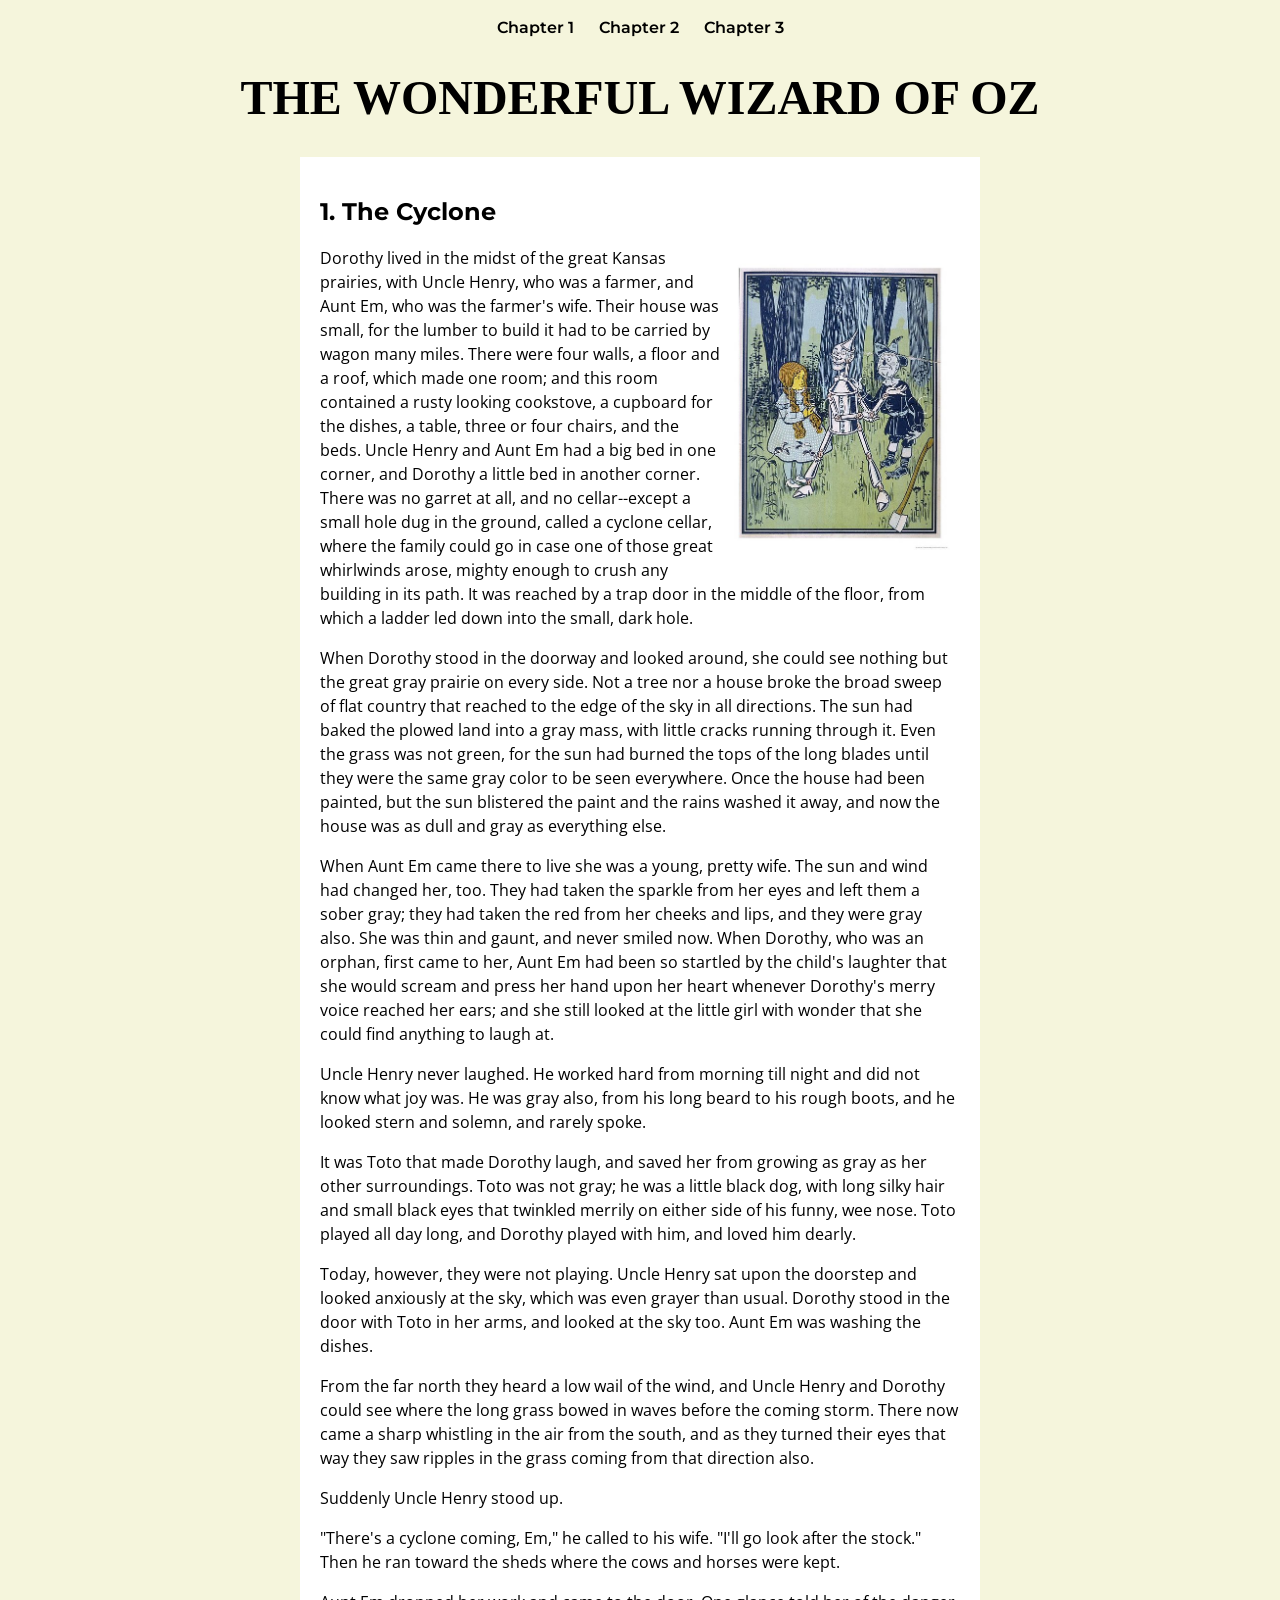
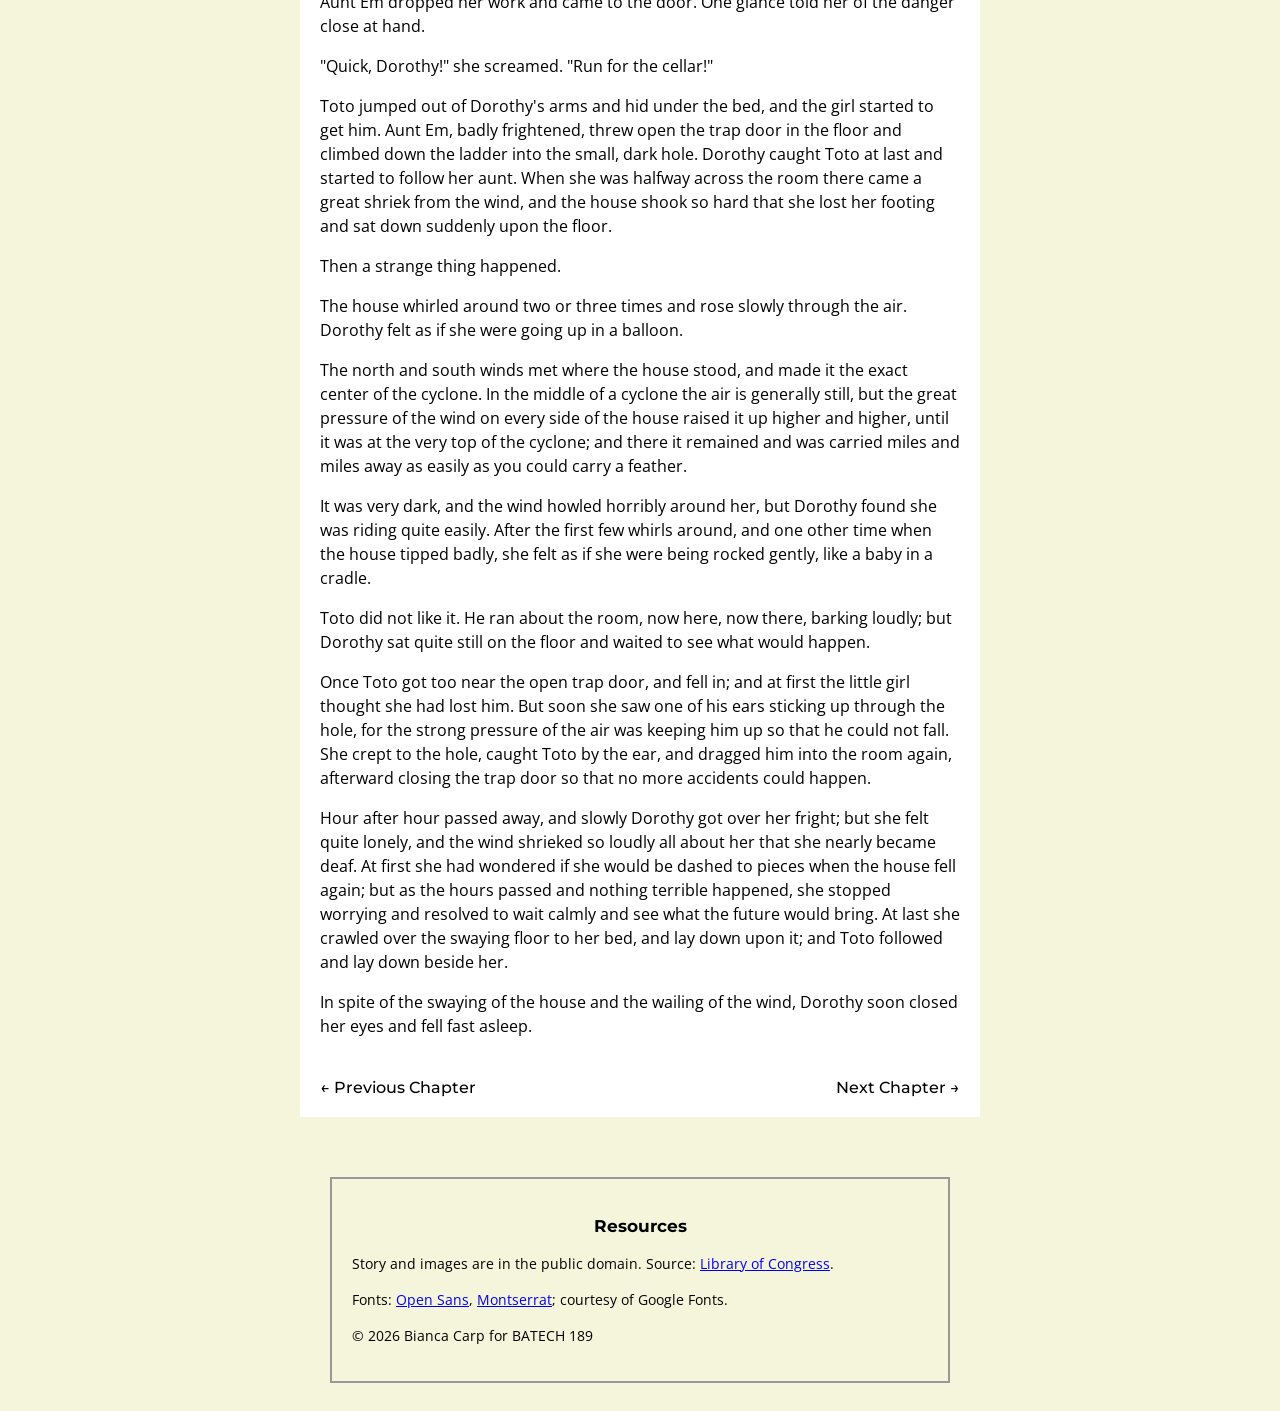
<file: index.html>
<!doctype html>
<html lang="en">
    <head>
        <meta charset="UTF-8" />
        <title>The Wonderful Wizard of Oz - Chapter 1</title>
       <link href="https://fonts.googleapis.com/css2?family=Montserrat:wght@400;700&family=Open+Sans:wght@400;600&family=Pinyon+Script&display=swap" rel="stylesheet">
<link rel="stylesheet" href="styles.css">
    </head>
    <body>
    
            <header>
                <nav>
                    <ul>
                        <li><a href="chapter1.html">Chapter 1</a></li>
                        <li><a href="chapter2.html">Chapter 2</a></li>
                        <li><a href="chapter3.html">Chapter 3</a></li>
                    </ul>
                </nav>

                <h1>THE WONDERFUL WIZARD OF OZ</h1>
            </header>
          <main>

            <article>
                <h2>1. The Cyclone</h2>
             <img src="Wizard_of_Oz/ch1_oz1.jpg" alt="orothy meeting the Tin Man and Scarecrow in a forest clearing">   
                
                <p>
                    Dorothy lived in the midst of the great Kansas prairies, with Uncle Henry, who was a farmer, and
                    Aunt Em, who was the farmer's wife. Their house was small, for the lumber to build it had to be
                    carried by wagon many miles. There were four walls, a floor and a roof, which made one room; and
                    this room contained a rusty looking cookstove, a cupboard for the dishes, a table, three or four
                    chairs, and the beds. Uncle Henry and Aunt Em had a big bed in one corner, and Dorothy a little bed
                    in another corner. There was no garret at all, and no cellar--except a small hole dug in the ground,
                    called a cyclone cellar, where the family could go in case one of those great whirlwinds arose,
                    mighty enough to crush any building in its path. It was reached by a trap door in the middle of the
                    floor, from which a ladder led down into the small, dark hole.
                </p>

                <p>
                    When Dorothy stood in the doorway and looked around, she could see nothing but the great gray
                    prairie on every side. Not a tree nor a house broke the broad sweep of flat country that reached to
                    the edge of the sky in all directions. The sun had baked the plowed land into a gray mass, with
                    little cracks running through it. Even the grass was not green, for the sun had burned the tops of
                    the long blades until they were the same gray color to be seen everywhere. Once the house had been
                    painted, but the sun blistered the paint and the rains washed it away, and now the house was as dull
                    and gray as everything else.
                </p>

                <p>
                    When Aunt Em came there to live she was a young, pretty wife. The sun and wind had changed her, too.
                    They had taken the sparkle from her eyes and left them a sober gray; they had taken the red from her
                    cheeks and lips, and they were gray also. She was thin and gaunt, and never smiled now. When
                    Dorothy, who was an orphan, first came to her, Aunt Em had been so startled by the child's laughter
                    that she would scream and press her hand upon her heart whenever Dorothy's merry voice reached her
                    ears; and she still looked at the little girl with wonder that she could find anything to laugh at.
                </p>

                <p>
                    Uncle Henry never laughed. He worked hard from morning till night and did not know what joy was. He
                    was gray also, from his long beard to his rough boots, and he looked stern and solemn, and rarely
                    spoke.
                </p>

                <p>
                    It was Toto that made Dorothy laugh, and saved her from growing as gray as her other surroundings.
                    Toto was not gray; he was a little black dog, with long silky hair and small black eyes that
                    twinkled merrily on either side of his funny, wee nose. Toto played all day long, and Dorothy played
                    with him, and loved him dearly.
                </p>

                <p>
                    Today, however, they were not playing. Uncle Henry sat upon the doorstep and looked anxiously at the
                    sky, which was even grayer than usual. Dorothy stood in the door with Toto in her arms, and looked
                    at the sky too. Aunt Em was washing the dishes.
                </p>

                <p>
                    From the far north they heard a low wail of the wind, and Uncle Henry and Dorothy could see where
                    the long grass bowed in waves before the coming storm. There now came a sharp whistling in the air
                    from the south, and as they turned their eyes that way they saw ripples in the grass coming from
                    that direction also.
                </p>

                <p>Suddenly Uncle Henry stood up.</p>

                <p>
                    "There's a cyclone coming, Em," he called to his wife. "I'll go look after the stock." Then he ran
                    toward the sheds where the cows and horses were kept.
                </p>

                <p>Aunt Em dropped her work and came to the door. One glance told her of the danger close at hand.</p>

                <p>"Quick, Dorothy!" she screamed. "Run for the cellar!"</p>

                <p>
                    Toto jumped out of Dorothy's arms and hid under the bed, and the girl started to get him. Aunt Em,
                    badly frightened, threw open the trap door in the floor and climbed down the ladder into the small,
                    dark hole. Dorothy caught Toto at last and started to follow her aunt. When she was halfway across
                    the room there came a great shriek from the wind, and the house shook so hard that she lost her
                    footing and sat down suddenly upon the floor.
                </p>

                <p>Then a strange thing happened.</p>

                <p>
                    The house whirled around two or three times and rose slowly through the air. Dorothy felt as if she
                    were going up in a balloon.
                </p>

                <p>
                    The north and south winds met where the house stood, and made it the exact center of the cyclone. In
                    the middle of a cyclone the air is generally still, but the great pressure of the wind on every side
                    of the house raised it up higher and higher, until it was at the very top of the cyclone; and there
                    it remained and was carried miles and miles away as easily as you could carry a feather.
                </p>

                <p>
                    It was very dark, and the wind howled horribly around her, but Dorothy found she was riding quite
                    easily. After the first few whirls around, and one other time when the house tipped badly, she felt
                    as if she were being rocked gently, like a baby in a cradle.
                </p>

                <p>
                    Toto did not like it. He ran about the room, now here, now there, barking loudly; but Dorothy sat
                    quite still on the floor and waited to see what would happen.
                </p>

                <p>
                    Once Toto got too near the open trap door, and fell in; and at first the little girl thought she had
                    lost him. But soon she saw one of his ears sticking up through the hole, for the strong pressure of
                    the air was keeping him up so that he could not fall. She crept to the hole, caught Toto by the ear,
                    and dragged him into the room again, afterward closing the trap door so that no more accidents could
                    happen.
                </p>

                <p>
                    Hour after hour passed away, and slowly Dorothy got over her fright; but she felt quite lonely, and
                    the wind shrieked so loudly all about her that she nearly became deaf. At first she had wondered if
                    she would be dashed to pieces when the house fell again; but as the hours passed and nothing
                    terrible happened, she stopped worrying and resolved to wait calmly and see what the future would
                    bring. At last she crawled over the swaying floor to her bed, and lay down upon it; and Toto
                    followed and lay down beside her.
                </p>

                <p>
                    In spite of the swaying of the house and the wailing of the wind, Dorothy soon closed her eyes and
                    fell fast asleep.
                </p>
                
                
                <nav class="bottom-nav">
    <a href="index.html">← Previous Chapter</a>
    <a href="chapter2.html">Next Chapter →</a>
</nav>

            </article>
        </main>
        
  <footer>

<div class="resources">

<h3>Resources</h3>

<p>
Story and images are in the public domain. Source:
<a href="https://www.loc.gov/item/12031272">Library of Congress</a>.
</p>

<p>
Fonts:
<a href="https://fonts.google.com/specimen/Open+Sans">Open Sans</a>,
<a href="https://fonts.google.com/specimen/Montserrat">Montserrat</a>;
courtesy of Google Fonts.
</p>

<p>
&copy; 2026 Bianca Carp for BATECH 189
</p>

</div>
      
</footer>
        
        
    </body>
</html>
</file>
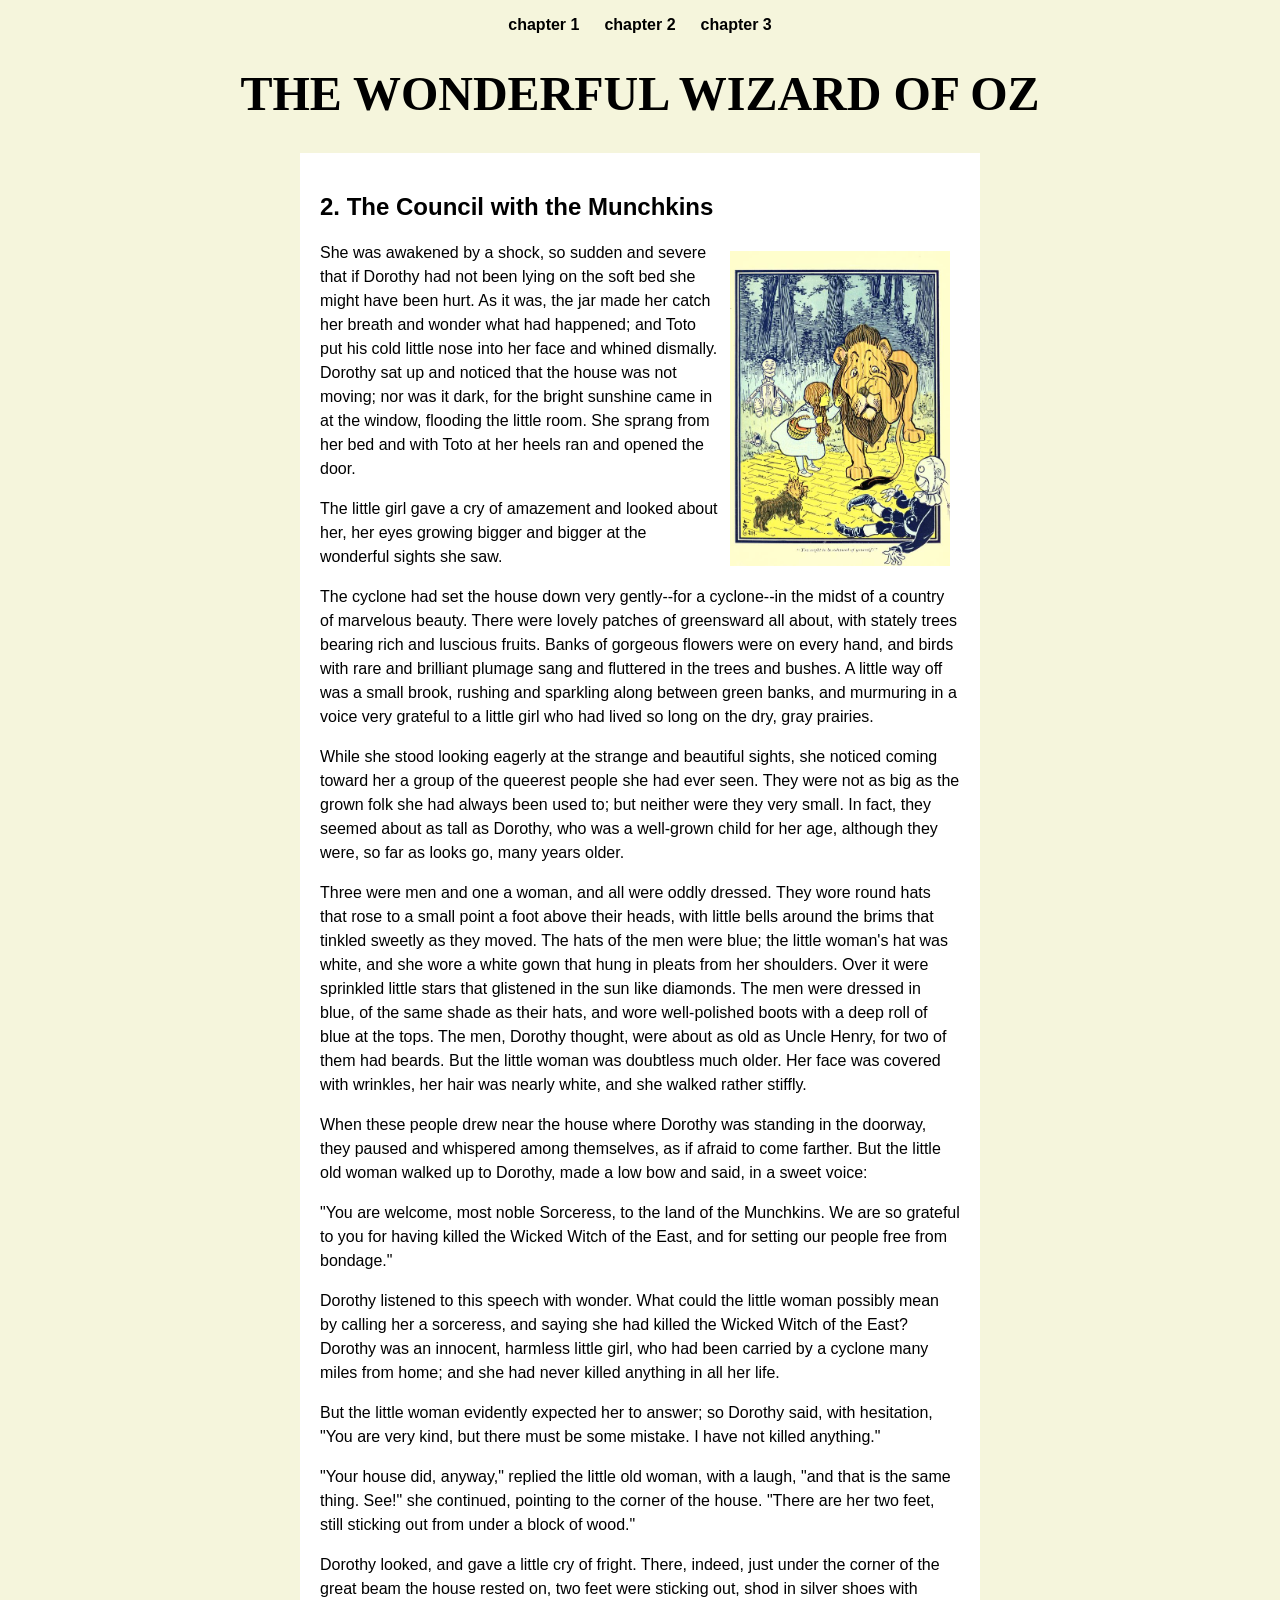
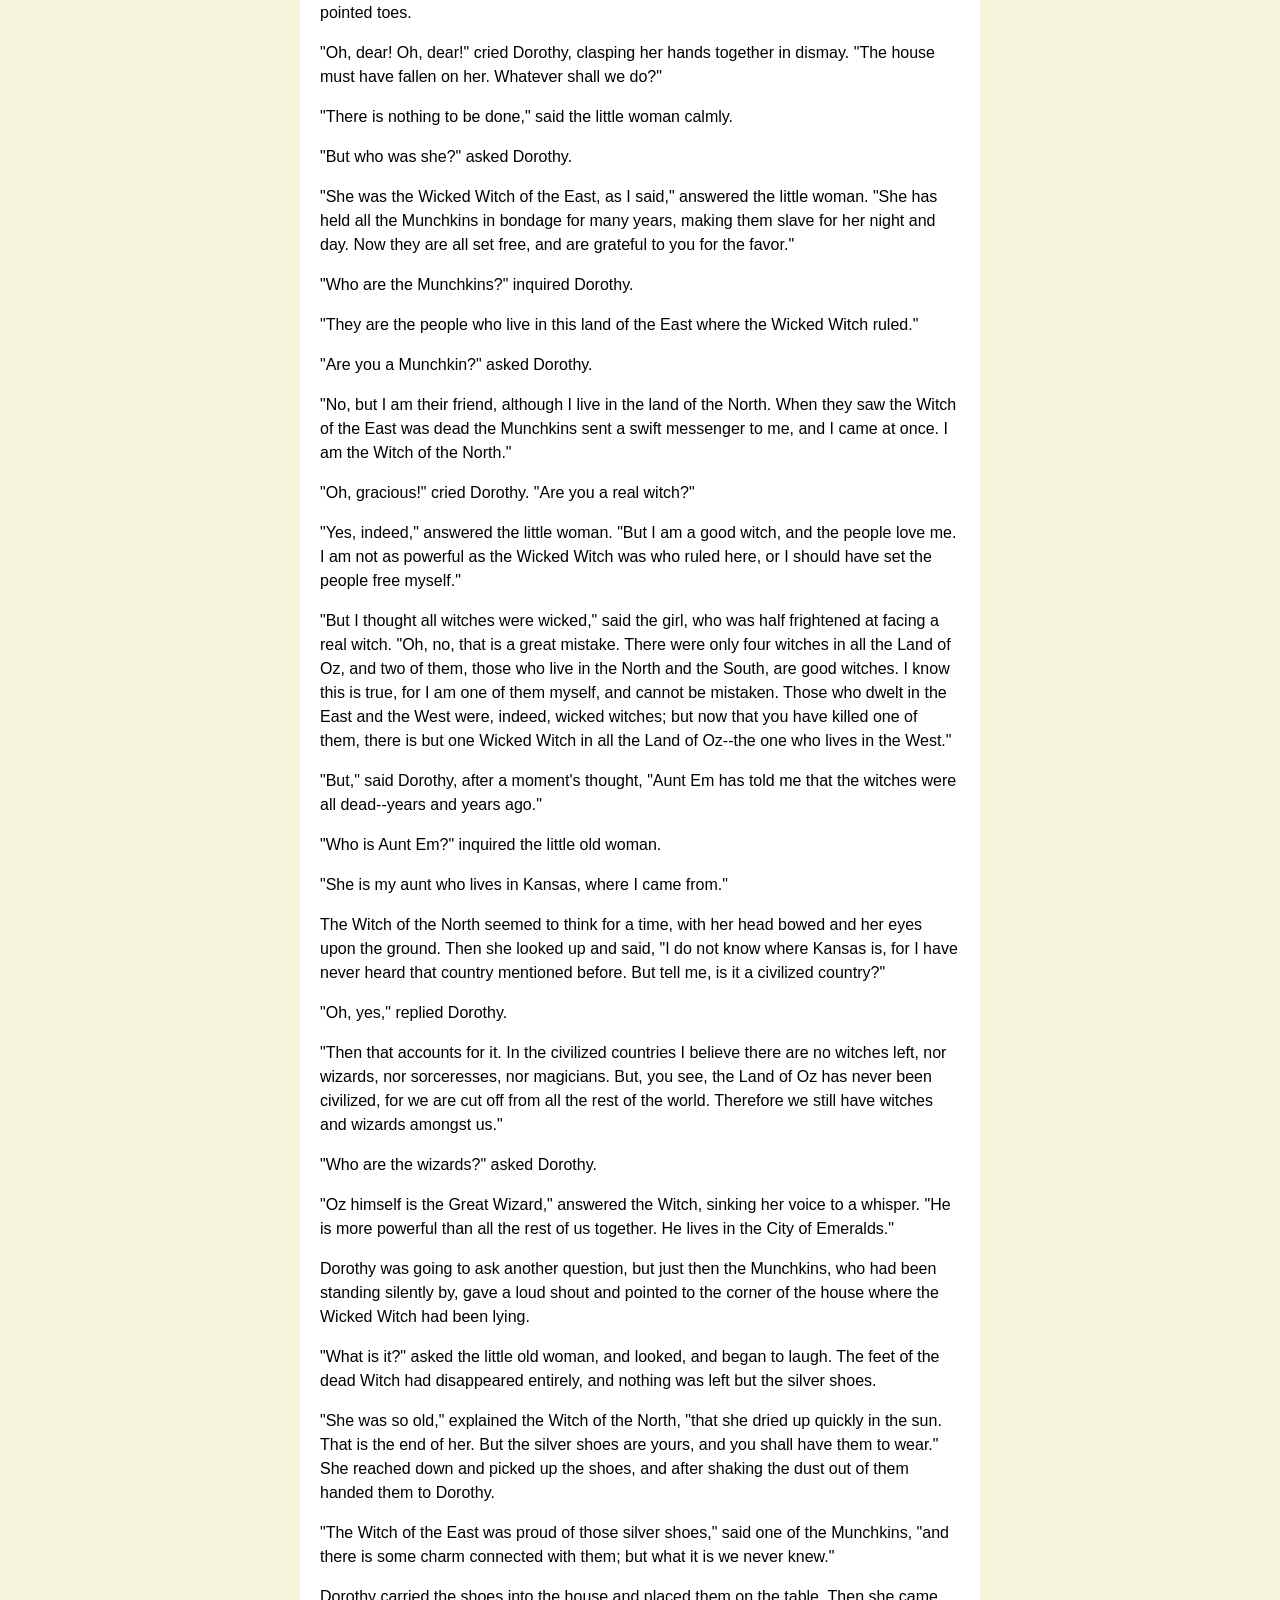
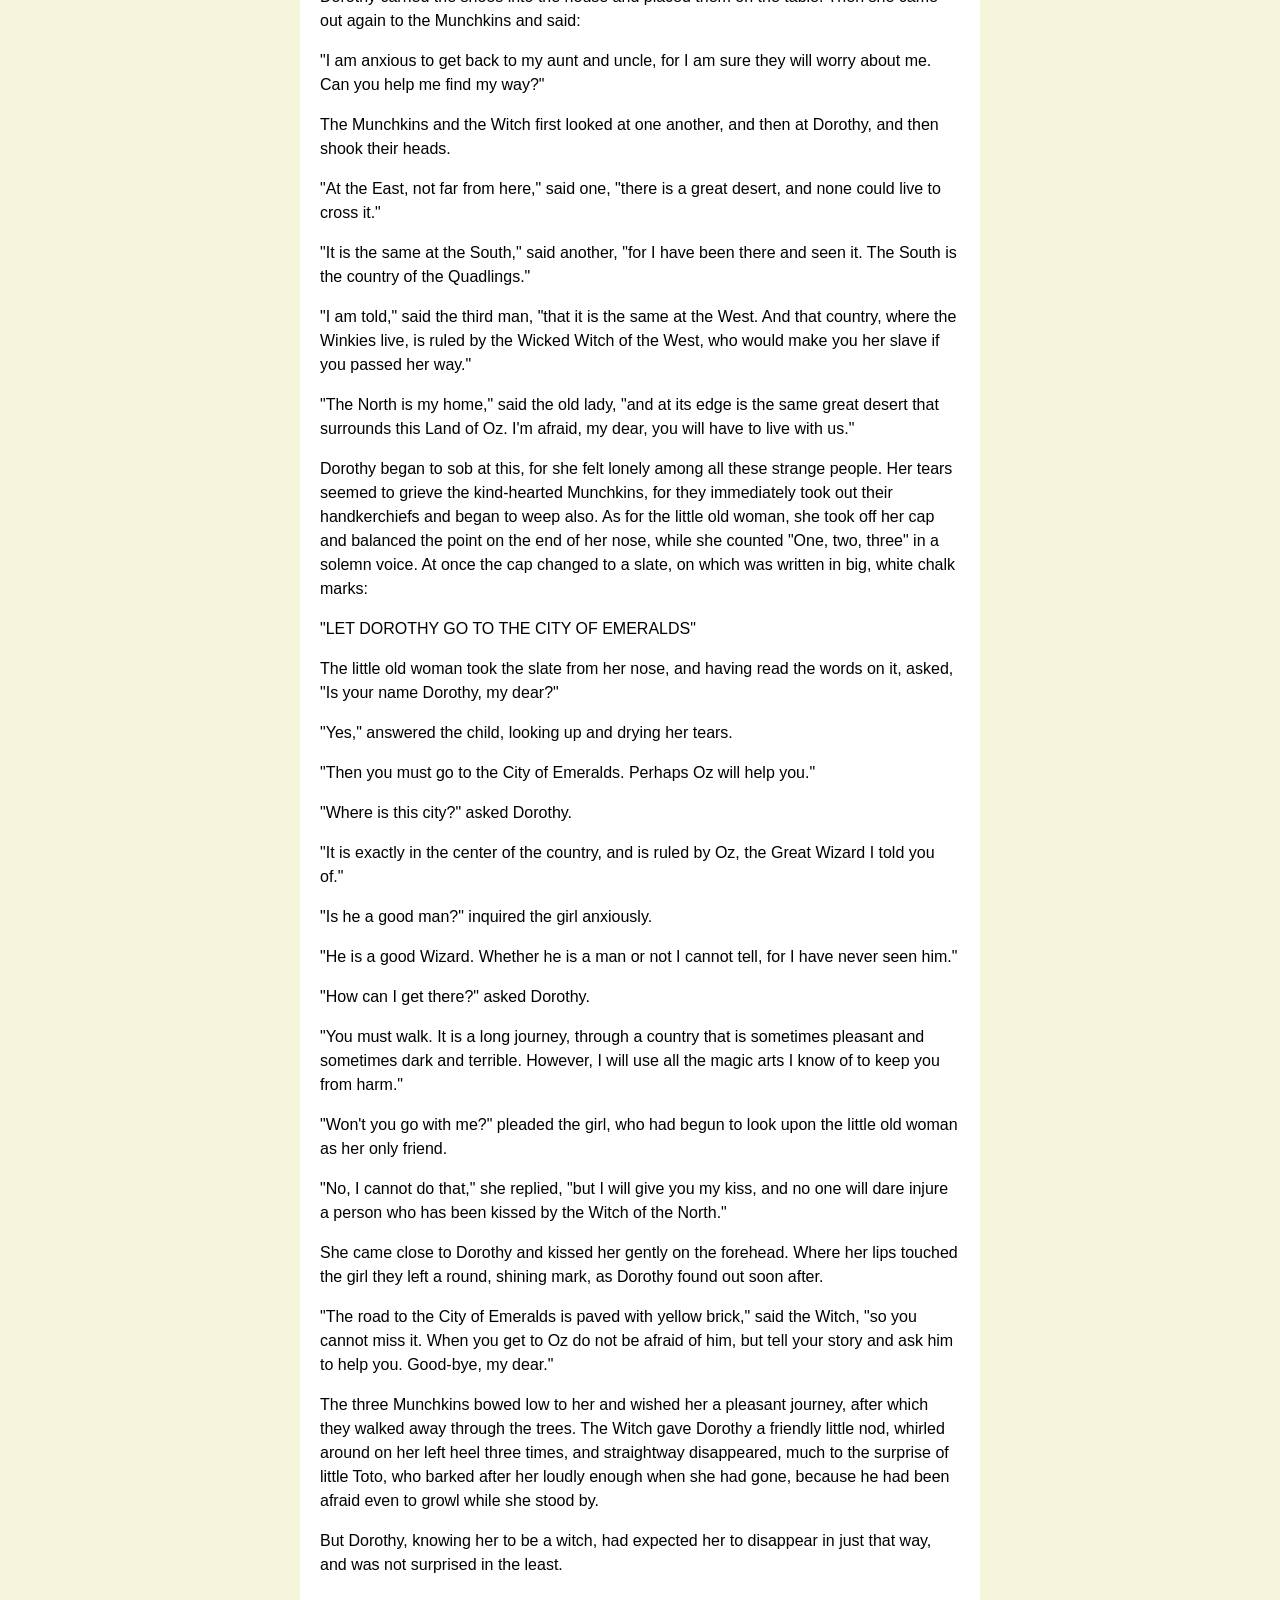
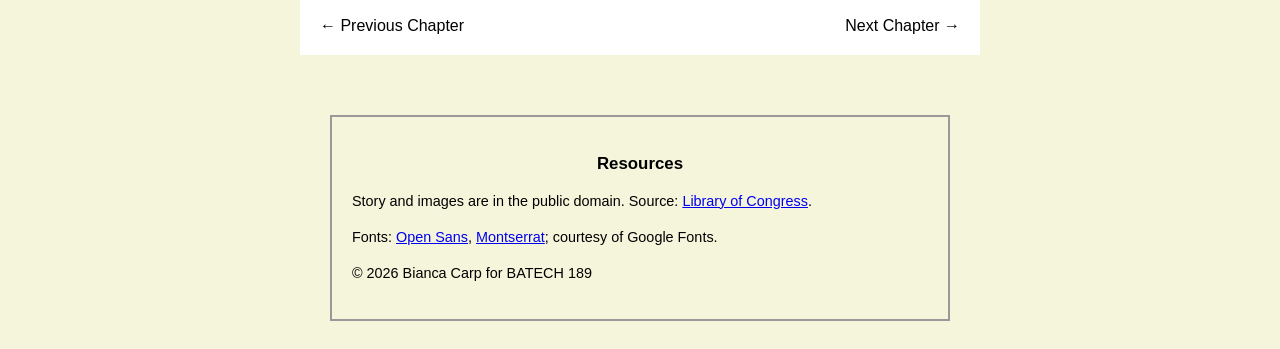
<file: chapter2.html>
<!doctype html>
<html lang="en">
<head>
<meta charset="UTF-8">
<title>The Wonderful Wizard of Oz – Chapter 2</title>

<link href="https://fonts.googleapis.com/css2?family=Pinyon+Script&display=swap" rel="stylesheet">
<link rel="stylesheet" href="styles.css">

</head>

<body>

<header>

<nav>
<ul>
<li><a href="index.html">chapter 1</a></li>
<li><a href="chapter2.html">chapter 2</a></li>
<li><a href="chapter3.html">chapter 3</a></li>
</ul>
</nav>

<h1>THE WONDERFUL WIZARD OF OZ</h1>

</header>


<main>

<article>

<h2>2. The Council with the Munchkins</h2>

<img src="Wizard_of_Oz/ch2_oz2.jpg" alt="Dorothy scolding the Cowardly Lion on the yellow brick road, with Toto, the Scarecrow, and the Tin Man nearby">


<p>She was awakened by a shock, so sudden and severe that if Dorothy had not been lying on the soft bed she might have been hurt. As it was, the jar made her catch her breath and wonder what had happened; and Toto put his cold little nose into her face and whined dismally. Dorothy sat up and noticed that the house was not moving; nor was it dark, for the bright sunshine came in at the window, flooding the little room. She sprang from her bed and with Toto at her heels ran and opened the door.</p>

<p>The little girl gave a cry of amazement and looked about her, her eyes growing bigger and bigger at the wonderful sights she saw.</p>

<p>The cyclone had set the house down very gently--for a cyclone--in the midst of a country of marvelous beauty. There were lovely patches of greensward all about, with stately trees bearing rich and luscious fruits. Banks of gorgeous flowers were on every hand, and birds with rare and brilliant plumage sang and fluttered in the trees and bushes. A little way off was a small brook, rushing and sparkling along between green banks, and murmuring in a voice very grateful to a little girl who had lived so long on the dry, gray prairies.</p>

<p>While she stood looking eagerly at the strange and beautiful sights, she noticed coming toward her a group of the queerest people she had ever seen. They were not as big as the grown folk she had always been used to; but neither were they very small. In fact, they seemed about as tall as Dorothy, who was a well-grown child for her age, although they were, so far as looks go, many years older.</p>

<p>Three were men and one a woman, and all were oddly dressed. They wore round hats that rose to a small point a foot above their heads, with little bells around the brims that tinkled sweetly as they moved. The hats of the men were blue; the little woman's hat was white, and she wore a white gown that hung in pleats from her shoulders. Over it were sprinkled little stars that glistened in the sun like diamonds. The men were dressed in blue, of the same shade as their hats, and wore well-polished boots with a deep roll of blue at the tops. The men, Dorothy thought, were about as old as Uncle Henry, for two of them had beards. But the little woman was doubtless much older. Her face was covered with wrinkles, her hair was nearly white, and she walked rather stiffly.</p>

<p>When these people drew near the house where Dorothy was standing in the doorway, they paused and whispered among themselves, as if afraid to come farther. But the little old woman walked up to Dorothy, made a low bow and said, in a sweet voice:</p>

<p>"You are welcome, most noble Sorceress, to the land of the Munchkins. We are so grateful to you for having killed the Wicked Witch of the East, and for setting our people free from bondage."</p>

<p>Dorothy listened to this speech with wonder. What could the little woman possibly mean by calling her a sorceress, and saying she had killed the Wicked Witch of the East? Dorothy was an innocent, harmless little girl, who had been carried by a cyclone many miles from home; and she had never killed anything in all her life.</p>

<p>But the little woman evidently expected her to answer; so Dorothy said, with hesitation, "You are very kind, but there must be some mistake. I have not killed anything."</p>

<p>"Your house did, anyway," replied the little old woman, with a laugh, "and that is the same thing. See!" she continued, pointing to the corner of the house. "There are her two feet, still sticking out from under a block of wood."</p>

<p>Dorothy looked, and gave a little cry of fright. There, indeed, just under the corner of the great beam the house rested on, two feet were sticking out, shod in silver shoes with pointed toes.</p>

<p>"Oh, dear! Oh, dear!" cried Dorothy, clasping her hands together in dismay. "The house must have fallen on her. Whatever shall we do?"</p>

<p>"There is nothing to be done," said the little woman calmly.</p>

<p>"But who was she?" asked Dorothy.</p>

<p>"She was the Wicked Witch of the East, as I said," answered the little woman. "She has held all the Munchkins in bondage for many years, making them slave for her night and day. Now they are all set free, and are grateful to you for the favor."</p>

<p>"Who are the Munchkins?" inquired Dorothy.</p>

<p>"They are the people who live in this land of the East where the Wicked Witch ruled."</p>

<p>"Are you a Munchkin?" asked Dorothy.</p>

<p>"No, but I am their friend, although I live in the land of the North. When they saw the Witch of the East was dead the Munchkins sent a swift messenger to me, and I came at once. I am the Witch of the North."</p>

<p>"Oh, gracious!" cried Dorothy. "Are you a real witch?"</p>

<p>"Yes, indeed," answered the little woman. "But I am a good witch, and the people love me. I am not as powerful as the Wicked Witch was who ruled here, or I should have set the people free myself."</p>

<p>"But I thought all witches were wicked," said the girl, who was half frightened at facing a real witch. "Oh, no, that is a great mistake. There were only four witches in all the Land of Oz, and two of them, those who live in the North and the South, are good witches. I know this is true, for I am one of them myself, and cannot be mistaken. Those who dwelt in the East and the West were, indeed, wicked witches; but now that you have killed one of them, there is but one Wicked Witch in all the Land of Oz--the one who lives in the West."</p>

<p>"But," said Dorothy, after a moment's thought, "Aunt Em has told me that the witches were all dead--years and years ago."</p>

<p>"Who is Aunt Em?" inquired the little old woman.</p>

<p>"She is my aunt who lives in Kansas, where I came from."</p>

<p>The Witch of the North seemed to think for a time, with her head bowed and her eyes upon the ground. Then she looked up and said, "I do not know where Kansas is, for I have never heard that country mentioned before. But tell me, is it a civilized country?"</p>

<p>"Oh, yes," replied Dorothy.</p>

<p>"Then that accounts for it. In the civilized countries I believe there are no witches left, nor wizards, nor sorceresses, nor magicians. But, you see, the Land of Oz has never been civilized, for we are cut off from all the rest of the world. Therefore we still have witches and wizards amongst us."</p>

<p>"Who are the wizards?" asked Dorothy.</p>

<p>"Oz himself is the Great Wizard," answered the Witch, sinking her voice to a whisper. "He is more powerful than all the rest of us together. He lives in the City of Emeralds."</p>

<p>Dorothy was going to ask another question, but just then the Munchkins, who had been standing silently by, gave a loud shout and pointed to the corner of the house where the Wicked Witch had been lying.</p>

<p>"What is it?" asked the little old woman, and looked, and began to laugh. The feet of the dead Witch had disappeared entirely, and nothing was left but the silver shoes.</p>

<p>"She was so old," explained the Witch of the North, "that she dried up quickly in the sun. That is the end of her. But the silver shoes are yours, and you shall have them to wear." She reached down and picked up the shoes, and after shaking the dust out of them handed them to Dorothy.</p>

<p>"The Witch of the East was proud of those silver shoes," said one of the Munchkins, "and there is some charm connected with them; but what it is we never knew."</p>

<p>Dorothy carried the shoes into the house and placed them on the table. Then she came out again to the Munchkins and said:</p>

<p>"I am anxious to get back to my aunt and uncle, for I am sure they will worry about me. Can you help me find my way?"</p>

<p>The Munchkins and the Witch first looked at one another, and then at Dorothy, and then shook their heads.</p>

<p>"At the East, not far from here," said one, "there is a great desert, and none could live to cross it."</p>

<p>"It is the same at the South," said another, "for I have been there and seen it. The South is the country of the Quadlings."</p>

<p>"I am told," said the third man, "that it is the same at the West. And that country, where the Winkies live, is ruled by the Wicked Witch of the West, who would make you her slave if you passed her way."</p>

<p>"The North is my home," said the old lady, "and at its edge is the same great desert that surrounds this Land of Oz. I'm afraid, my dear, you will have to live with us."</p>

<p>Dorothy began to sob at this, for she felt lonely among all these strange people. Her tears seemed to grieve the kind-hearted Munchkins, for they immediately took out their handkerchiefs and began to weep also. As for the little old woman, she took off her cap and balanced the point on the end of her nose, while she counted "One, two, three" in a solemn voice. At once the cap changed to a slate, on which was written in big, white chalk marks:</p>

<p>"LET DOROTHY GO TO THE CITY OF EMERALDS"</p>

<p>The little old woman took the slate from her nose, and having read the words on it, asked, "Is your name Dorothy, my dear?"</p>

<p>"Yes," answered the child, looking up and drying her tears.</p>

<p>"Then you must go to the City of Emeralds. Perhaps Oz will help you."</p>

<p>"Where is this city?" asked Dorothy.</p>

<p>"It is exactly in the center of the country, and is ruled by Oz, the Great Wizard I told you of."</p>

<p>"Is he a good man?" inquired the girl anxiously.</p>

<p>"He is a good Wizard. Whether he is a man or not I cannot tell, for I have never seen him."</p>

<p>"How can I get there?" asked Dorothy.</p>

<p>"You must walk. It is a long journey, through a country that is sometimes pleasant and sometimes dark and terrible. However, I will use all the magic arts I know of to keep you from harm."</p>

<p>"Won't you go with me?" pleaded the girl, who had begun to look upon the little old woman as her only friend.</p>

<p>"No, I cannot do that," she replied, "but I will give you my kiss, and no one will dare injure a person who has been kissed by the Witch of the North."</p>

<p>She came close to Dorothy and kissed her gently on the forehead. Where her lips touched the girl they left a round, shining mark, as Dorothy found out soon after.</p>

<p>"The road to the City of Emeralds is paved with yellow brick," said the Witch, "so you cannot miss it. When you get to Oz do not be afraid of him, but tell your story and ask him to help you. Good-bye, my dear."</p>

<p>The three Munchkins bowed low to her and wished her a pleasant journey, after which they walked away through the trees. The Witch gave Dorothy a friendly little nod, whirled around on her left heel three times, and straightway disappeared, much to the surprise of little Toto, who barked after her loudly enough when she had gone, because he had been afraid even to growl while she stood by.</p>

<p>But Dorothy, knowing her to be a witch, had expected her to disappear in just that way, and was not surprised in the least.</p>

    


<nav class="bottom-nav">
<a href="index.html">← Previous Chapter</a>
<a href="chapter3.html">Next Chapter →</a>
</nav>

</article>

</main>


<footer>

<div class="resources">

<h3>Resources</h3>

<p>
Story and images are in the public domain. Source:
<a href="https://www.loc.gov/item/12031272">Library of Congress</a>.
</p>

<p>
Fonts:
<a href="https://fonts.google.com/specimen/Open+Sans">Open Sans</a>,
<a href="https://fonts.google.com/specimen/Montserrat">Montserrat</a>;
courtesy of Google Fonts.
</p>

<p>
&copy; 2026 Bianca Carp for BATECH 189
</p>

</div>

</footer>

</body>
</html>
</file>
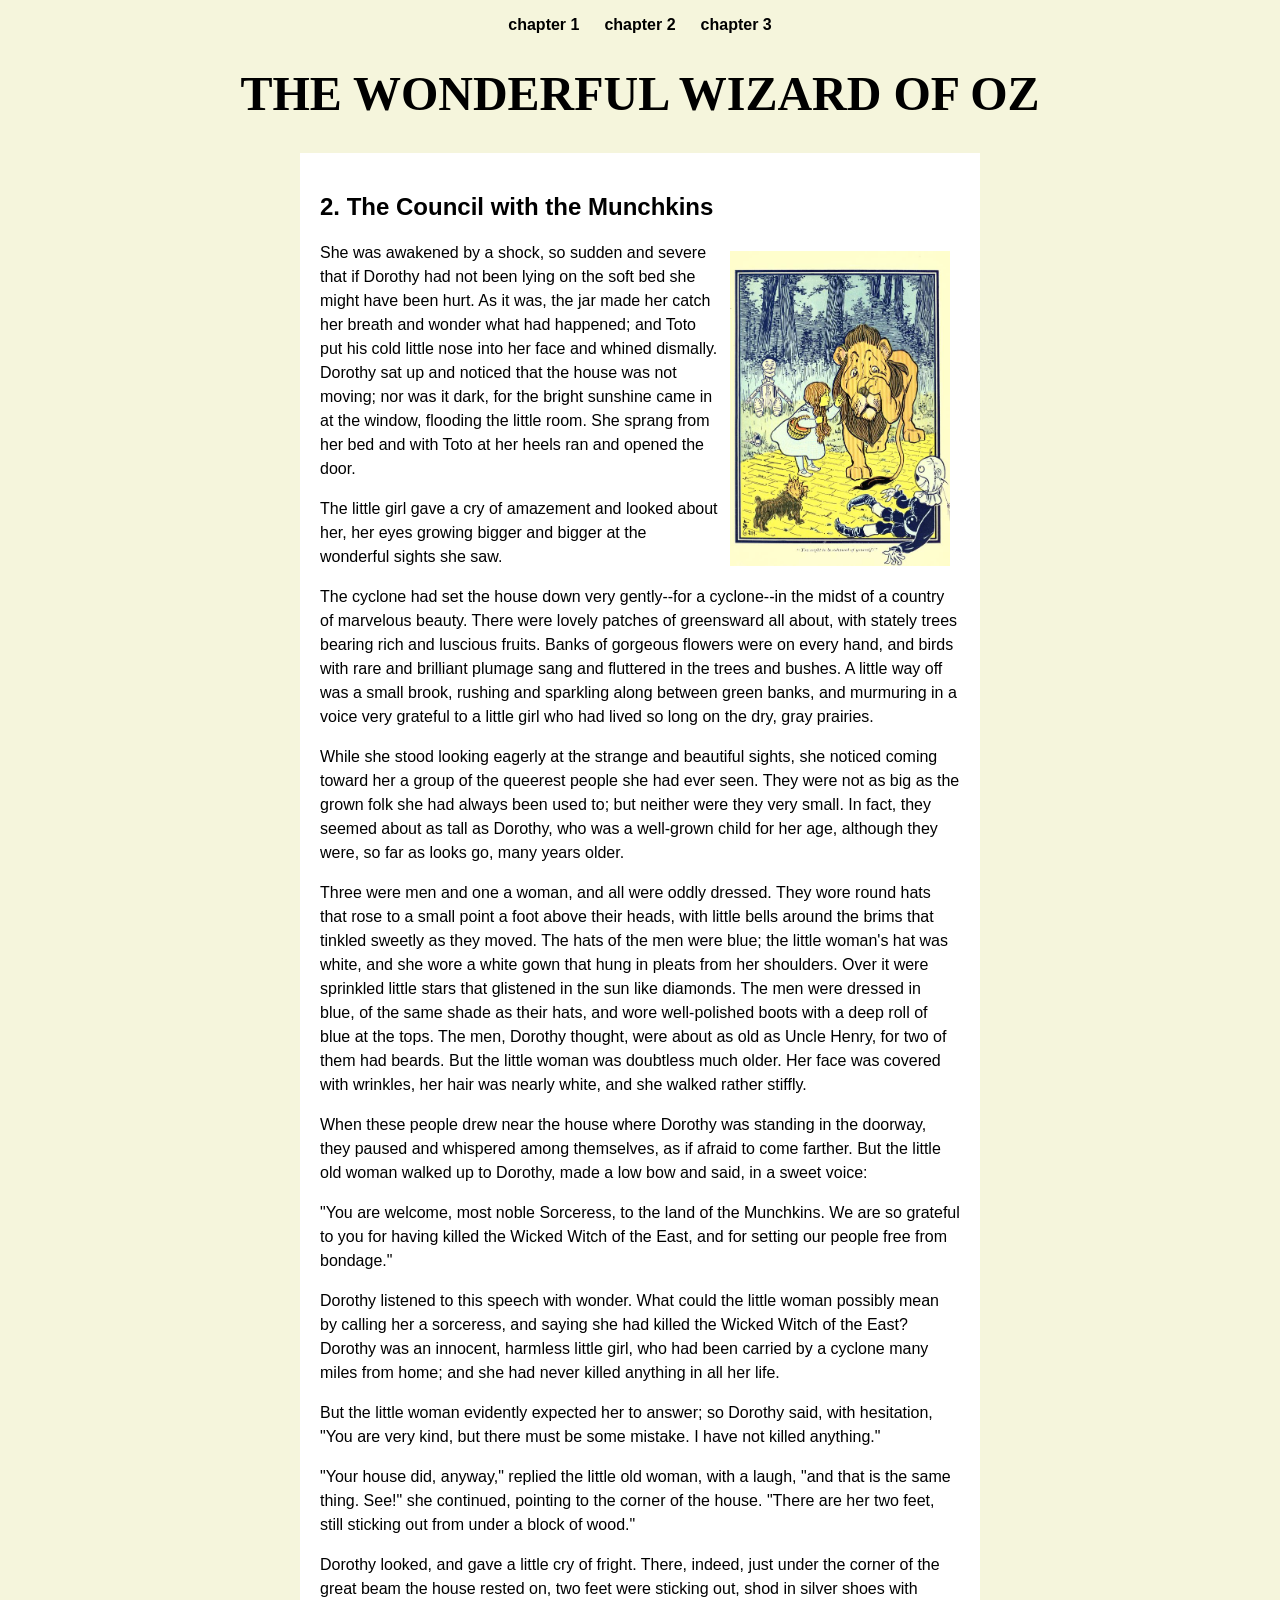
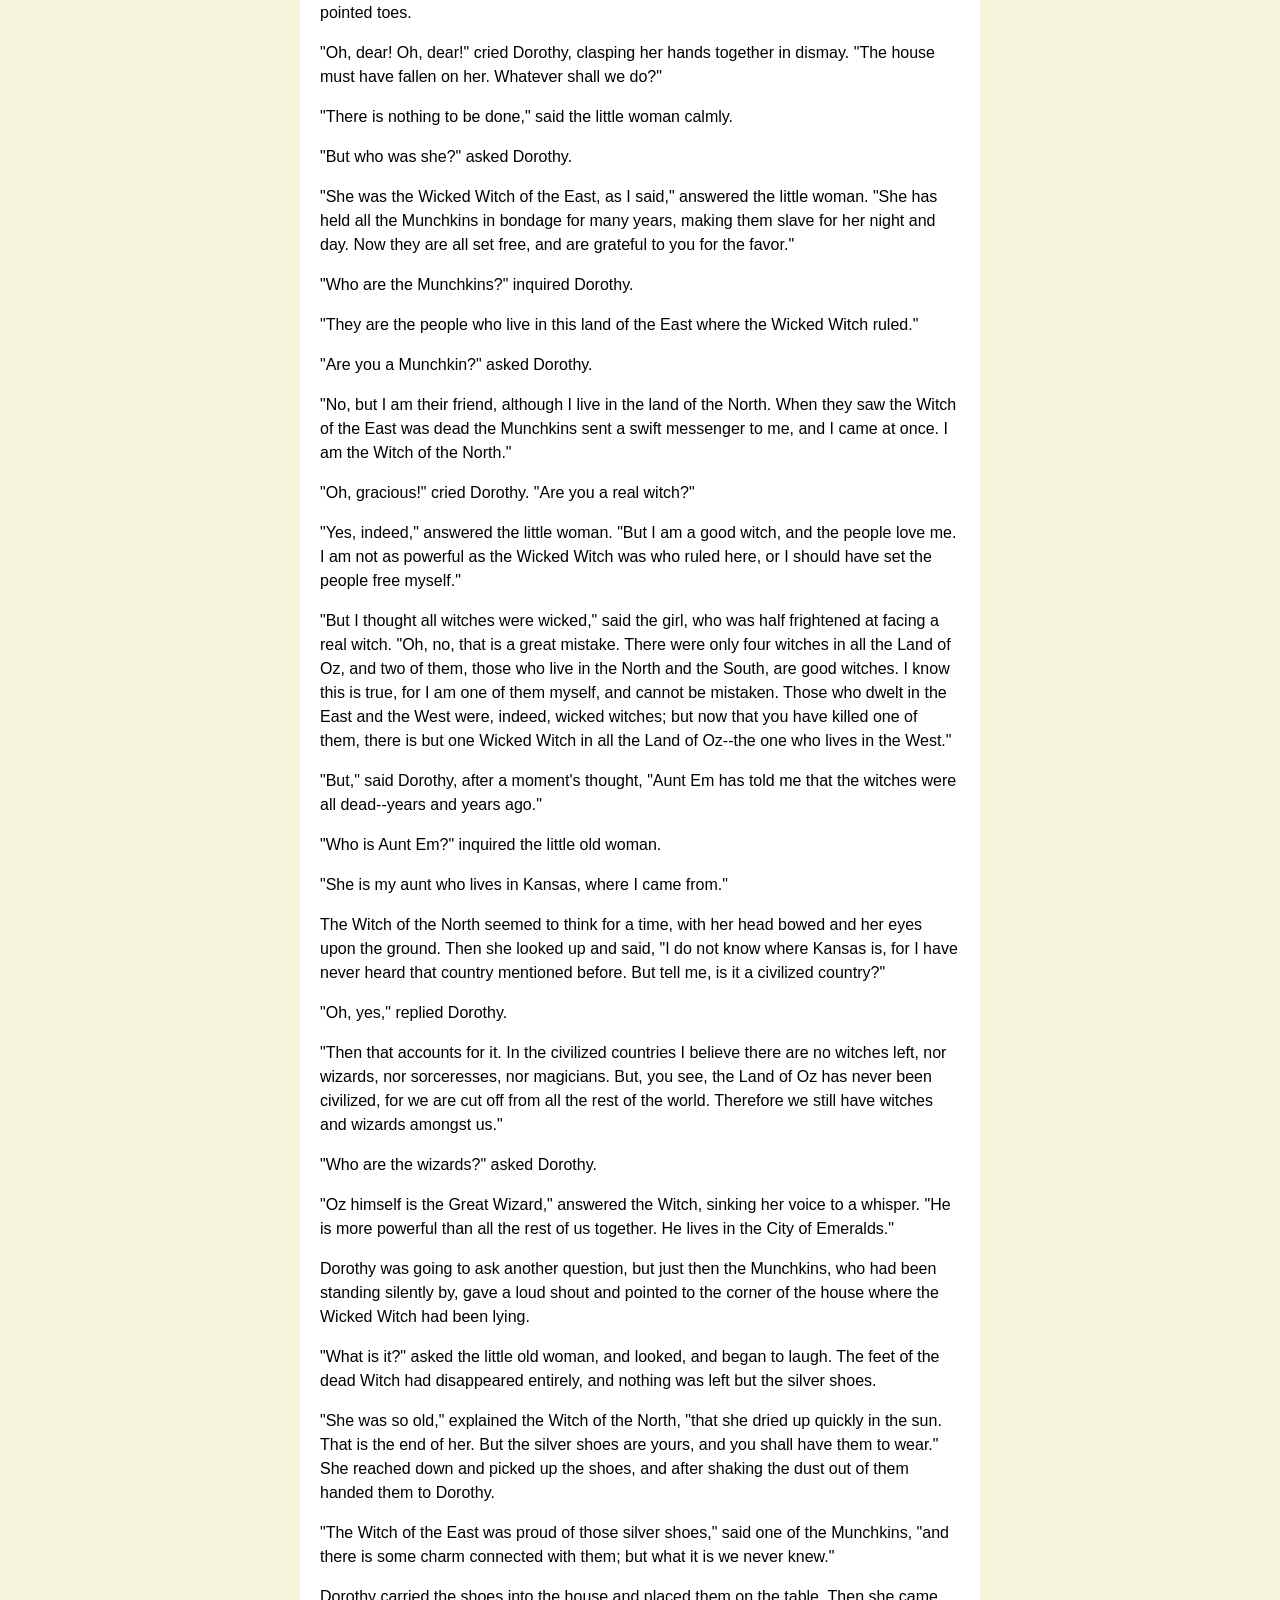
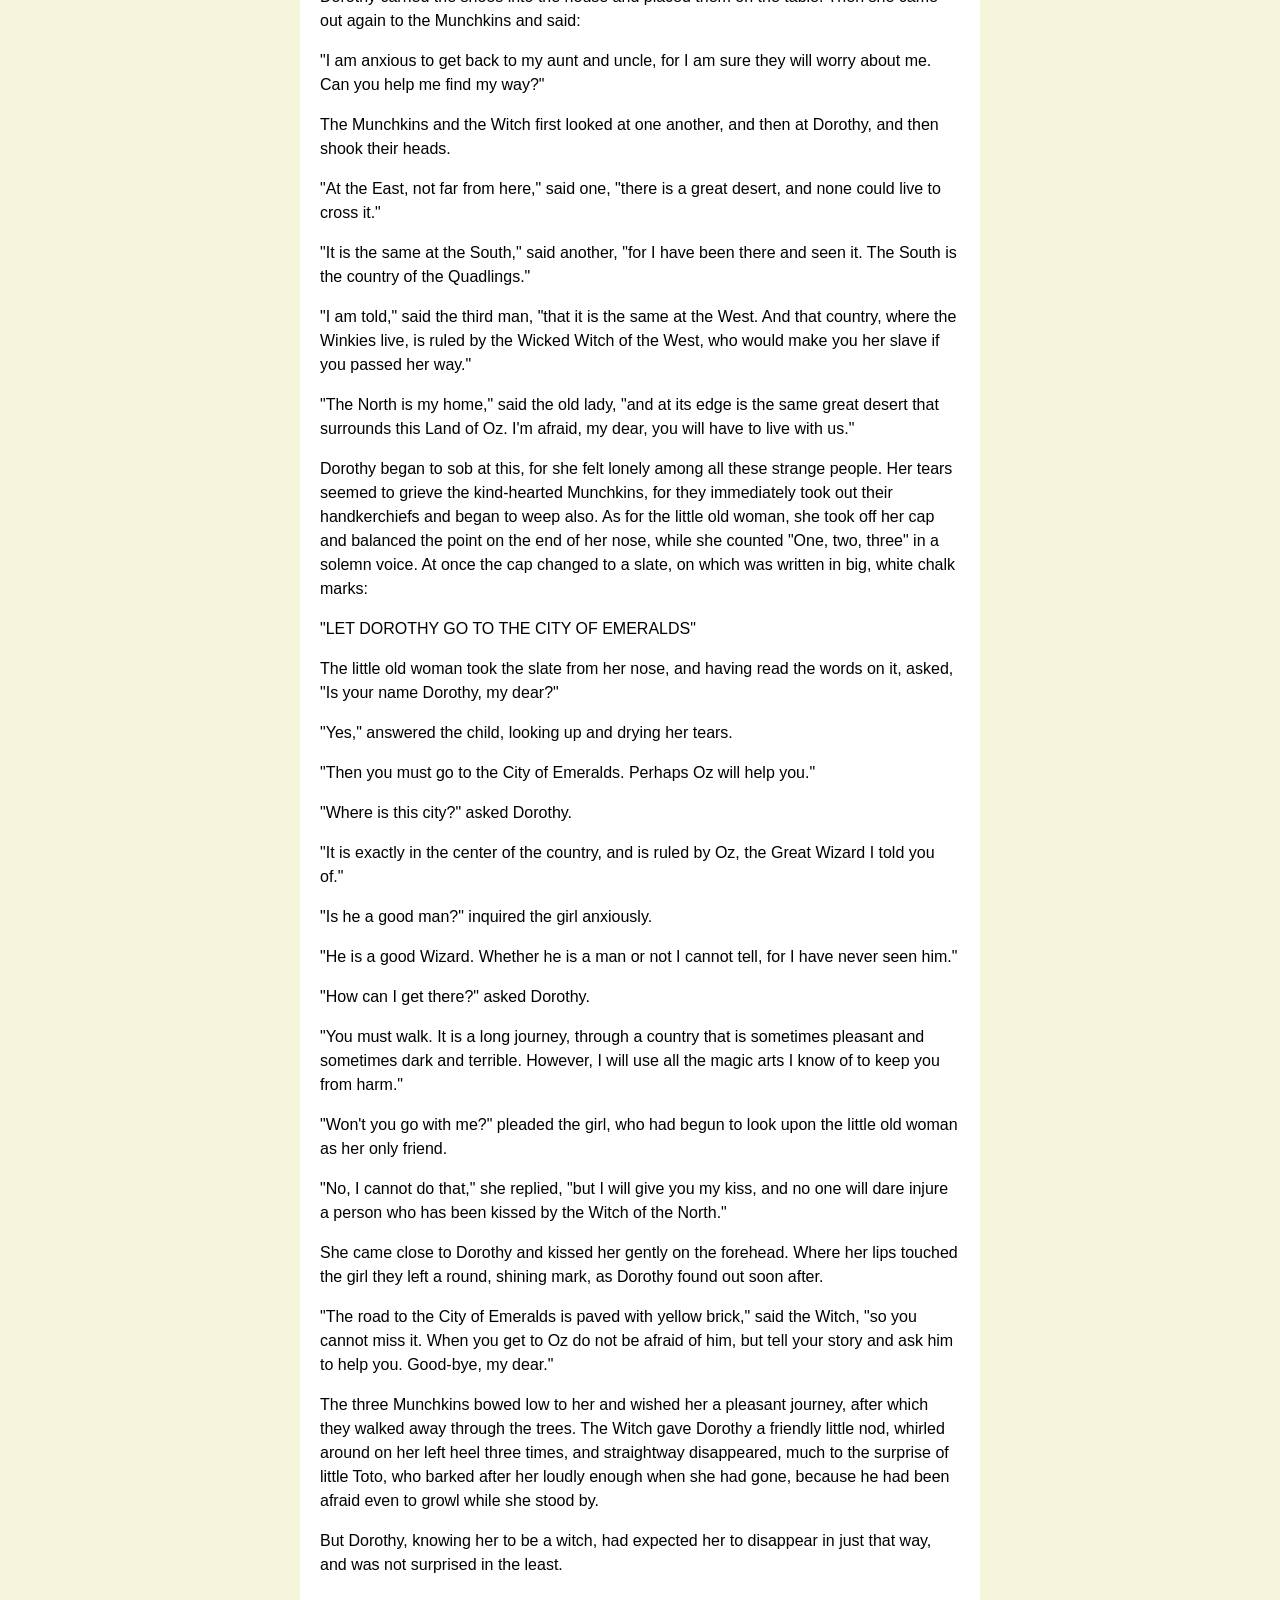
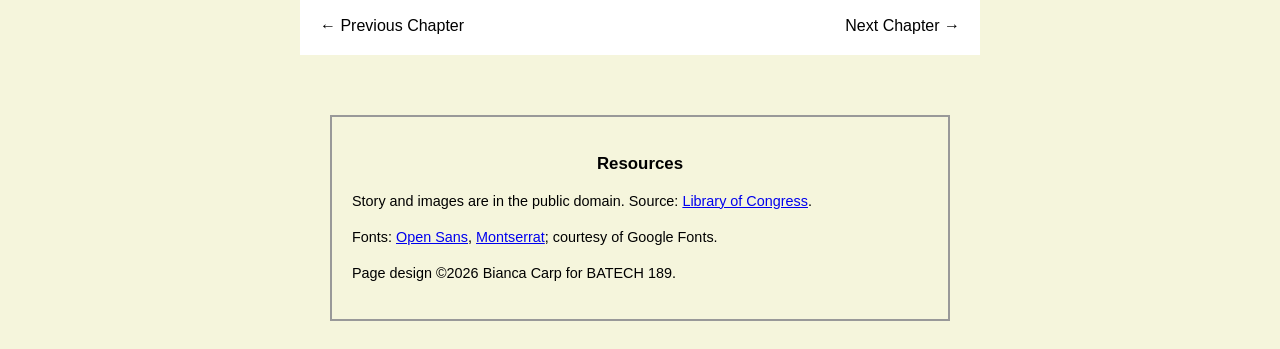
<file: Chapter2.html>
<!doctype html>
<html lang="en">
<head>
<meta charset="UTF-8">
<title>The Wonderful Wizard of Oz – Chapter 2</title>

<link href="https://fonts.googleapis.com/css2?family=Pinyon+Script&display=swap" rel="stylesheet">
<link rel="stylesheet" href="styles.css">

</head>

<body>

<header>

<nav>
<ul>
<li><a href="index.html">chapter 1</a></li>
<li><a href="chapter2.html">chapter 2</a></li>
<li><a href="chapter3.html">chapter 3</a></li>
</ul>
</nav>

<h1>THE WONDERFUL WIZARD OF OZ</h1>

</header>


<main>

<article>

<h2>2. The Council with the Munchkins</h2>

<img src="Wizard_of_Oz/ch2_oz2.jpg" alt="Dorothy scolding the Cowardly Lion on the yellow brick road, with Toto, the Scarecrow, and the Tin Man nearby">


<p>She was awakened by a shock, so sudden and severe that if Dorothy had not been lying on the soft bed she might have been hurt. As it was, the jar made her catch her breath and wonder what had happened; and Toto put his cold little nose into her face and whined dismally. Dorothy sat up and noticed that the house was not moving; nor was it dark, for the bright sunshine came in at the window, flooding the little room. She sprang from her bed and with Toto at her heels ran and opened the door.</p>

<p>The little girl gave a cry of amazement and looked about her, her eyes growing bigger and bigger at the wonderful sights she saw.</p>

<p>The cyclone had set the house down very gently--for a cyclone--in the midst of a country of marvelous beauty. There were lovely patches of greensward all about, with stately trees bearing rich and luscious fruits. Banks of gorgeous flowers were on every hand, and birds with rare and brilliant plumage sang and fluttered in the trees and bushes. A little way off was a small brook, rushing and sparkling along between green banks, and murmuring in a voice very grateful to a little girl who had lived so long on the dry, gray prairies.</p>

<p>While she stood looking eagerly at the strange and beautiful sights, she noticed coming toward her a group of the queerest people she had ever seen. They were not as big as the grown folk she had always been used to; but neither were they very small. In fact, they seemed about as tall as Dorothy, who was a well-grown child for her age, although they were, so far as looks go, many years older.</p>

<p>Three were men and one a woman, and all were oddly dressed. They wore round hats that rose to a small point a foot above their heads, with little bells around the brims that tinkled sweetly as they moved. The hats of the men were blue; the little woman's hat was white, and she wore a white gown that hung in pleats from her shoulders. Over it were sprinkled little stars that glistened in the sun like diamonds. The men were dressed in blue, of the same shade as their hats, and wore well-polished boots with a deep roll of blue at the tops. The men, Dorothy thought, were about as old as Uncle Henry, for two of them had beards. But the little woman was doubtless much older. Her face was covered with wrinkles, her hair was nearly white, and she walked rather stiffly.</p>

<p>When these people drew near the house where Dorothy was standing in the doorway, they paused and whispered among themselves, as if afraid to come farther. But the little old woman walked up to Dorothy, made a low bow and said, in a sweet voice:</p>

<p>"You are welcome, most noble Sorceress, to the land of the Munchkins. We are so grateful to you for having killed the Wicked Witch of the East, and for setting our people free from bondage."</p>

<p>Dorothy listened to this speech with wonder. What could the little woman possibly mean by calling her a sorceress, and saying she had killed the Wicked Witch of the East? Dorothy was an innocent, harmless little girl, who had been carried by a cyclone many miles from home; and she had never killed anything in all her life.</p>

<p>But the little woman evidently expected her to answer; so Dorothy said, with hesitation, "You are very kind, but there must be some mistake. I have not killed anything."</p>

<p>"Your house did, anyway," replied the little old woman, with a laugh, "and that is the same thing. See!" she continued, pointing to the corner of the house. "There are her two feet, still sticking out from under a block of wood."</p>

<p>Dorothy looked, and gave a little cry of fright. There, indeed, just under the corner of the great beam the house rested on, two feet were sticking out, shod in silver shoes with pointed toes.</p>

<p>"Oh, dear! Oh, dear!" cried Dorothy, clasping her hands together in dismay. "The house must have fallen on her. Whatever shall we do?"</p>

<p>"There is nothing to be done," said the little woman calmly.</p>

<p>"But who was she?" asked Dorothy.</p>

<p>"She was the Wicked Witch of the East, as I said," answered the little woman. "She has held all the Munchkins in bondage for many years, making them slave for her night and day. Now they are all set free, and are grateful to you for the favor."</p>

<p>"Who are the Munchkins?" inquired Dorothy.</p>

<p>"They are the people who live in this land of the East where the Wicked Witch ruled."</p>

<p>"Are you a Munchkin?" asked Dorothy.</p>

<p>"No, but I am their friend, although I live in the land of the North. When they saw the Witch of the East was dead the Munchkins sent a swift messenger to me, and I came at once. I am the Witch of the North."</p>

<p>"Oh, gracious!" cried Dorothy. "Are you a real witch?"</p>

<p>"Yes, indeed," answered the little woman. "But I am a good witch, and the people love me. I am not as powerful as the Wicked Witch was who ruled here, or I should have set the people free myself."</p>

<p>"But I thought all witches were wicked," said the girl, who was half frightened at facing a real witch. "Oh, no, that is a great mistake. There were only four witches in all the Land of Oz, and two of them, those who live in the North and the South, are good witches. I know this is true, for I am one of them myself, and cannot be mistaken. Those who dwelt in the East and the West were, indeed, wicked witches; but now that you have killed one of them, there is but one Wicked Witch in all the Land of Oz--the one who lives in the West."</p>

<p>"But," said Dorothy, after a moment's thought, "Aunt Em has told me that the witches were all dead--years and years ago."</p>

<p>"Who is Aunt Em?" inquired the little old woman.</p>

<p>"She is my aunt who lives in Kansas, where I came from."</p>

<p>The Witch of the North seemed to think for a time, with her head bowed and her eyes upon the ground. Then she looked up and said, "I do not know where Kansas is, for I have never heard that country mentioned before. But tell me, is it a civilized country?"</p>

<p>"Oh, yes," replied Dorothy.</p>

<p>"Then that accounts for it. In the civilized countries I believe there are no witches left, nor wizards, nor sorceresses, nor magicians. But, you see, the Land of Oz has never been civilized, for we are cut off from all the rest of the world. Therefore we still have witches and wizards amongst us."</p>

<p>"Who are the wizards?" asked Dorothy.</p>

<p>"Oz himself is the Great Wizard," answered the Witch, sinking her voice to a whisper. "He is more powerful than all the rest of us together. He lives in the City of Emeralds."</p>

<p>Dorothy was going to ask another question, but just then the Munchkins, who had been standing silently by, gave a loud shout and pointed to the corner of the house where the Wicked Witch had been lying.</p>

<p>"What is it?" asked the little old woman, and looked, and began to laugh. The feet of the dead Witch had disappeared entirely, and nothing was left but the silver shoes.</p>

<p>"She was so old," explained the Witch of the North, "that she dried up quickly in the sun. That is the end of her. But the silver shoes are yours, and you shall have them to wear." She reached down and picked up the shoes, and after shaking the dust out of them handed them to Dorothy.</p>

<p>"The Witch of the East was proud of those silver shoes," said one of the Munchkins, "and there is some charm connected with them; but what it is we never knew."</p>

<p>Dorothy carried the shoes into the house and placed them on the table. Then she came out again to the Munchkins and said:</p>

<p>"I am anxious to get back to my aunt and uncle, for I am sure they will worry about me. Can you help me find my way?"</p>

<p>The Munchkins and the Witch first looked at one another, and then at Dorothy, and then shook their heads.</p>

<p>"At the East, not far from here," said one, "there is a great desert, and none could live to cross it."</p>

<p>"It is the same at the South," said another, "for I have been there and seen it. The South is the country of the Quadlings."</p>

<p>"I am told," said the third man, "that it is the same at the West. And that country, where the Winkies live, is ruled by the Wicked Witch of the West, who would make you her slave if you passed her way."</p>

<p>"The North is my home," said the old lady, "and at its edge is the same great desert that surrounds this Land of Oz. I'm afraid, my dear, you will have to live with us."</p>

<p>Dorothy began to sob at this, for she felt lonely among all these strange people. Her tears seemed to grieve the kind-hearted Munchkins, for they immediately took out their handkerchiefs and began to weep also. As for the little old woman, she took off her cap and balanced the point on the end of her nose, while she counted "One, two, three" in a solemn voice. At once the cap changed to a slate, on which was written in big, white chalk marks:</p>

<p>"LET DOROTHY GO TO THE CITY OF EMERALDS"</p>

<p>The little old woman took the slate from her nose, and having read the words on it, asked, "Is your name Dorothy, my dear?"</p>

<p>"Yes," answered the child, looking up and drying her tears.</p>

<p>"Then you must go to the City of Emeralds. Perhaps Oz will help you."</p>

<p>"Where is this city?" asked Dorothy.</p>

<p>"It is exactly in the center of the country, and is ruled by Oz, the Great Wizard I told you of."</p>

<p>"Is he a good man?" inquired the girl anxiously.</p>

<p>"He is a good Wizard. Whether he is a man or not I cannot tell, for I have never seen him."</p>

<p>"How can I get there?" asked Dorothy.</p>

<p>"You must walk. It is a long journey, through a country that is sometimes pleasant and sometimes dark and terrible. However, I will use all the magic arts I know of to keep you from harm."</p>

<p>"Won't you go with me?" pleaded the girl, who had begun to look upon the little old woman as her only friend.</p>

<p>"No, I cannot do that," she replied, "but I will give you my kiss, and no one will dare injure a person who has been kissed by the Witch of the North."</p>

<p>She came close to Dorothy and kissed her gently on the forehead. Where her lips touched the girl they left a round, shining mark, as Dorothy found out soon after.</p>

<p>"The road to the City of Emeralds is paved with yellow brick," said the Witch, "so you cannot miss it. When you get to Oz do not be afraid of him, but tell your story and ask him to help you. Good-bye, my dear."</p>

<p>The three Munchkins bowed low to her and wished her a pleasant journey, after which they walked away through the trees. The Witch gave Dorothy a friendly little nod, whirled around on her left heel three times, and straightway disappeared, much to the surprise of little Toto, who barked after her loudly enough when she had gone, because he had been afraid even to growl while she stood by.</p>

<p>But Dorothy, knowing her to be a witch, had expected her to disappear in just that way, and was not surprised in the least.</p>

    


<nav class="bottom-nav">
<a href="index.html">← Previous Chapter</a>
<a href="chapter3.html">Next Chapter →</a>
</nav>

</article>

</main>


<footer>

<div class="resources">

<h3>Resources</h3>

<p>
Story and images are in the public domain. Source:
<a href="https://www.loc.gov/item/12031272">Library of Congress</a>.
</p>

<p>
Fonts:
<a href="https://fonts.google.com/specimen/Open+Sans">Open Sans</a>,
<a href="https://fonts.google.com/specimen/Montserrat">Montserrat</a>;
courtesy of Google Fonts.
</p>

<p>
Page design ©2026 Bianca Carp for BATECH 189.
</p>

</div>

</footer>

</body>
</html>
</file>
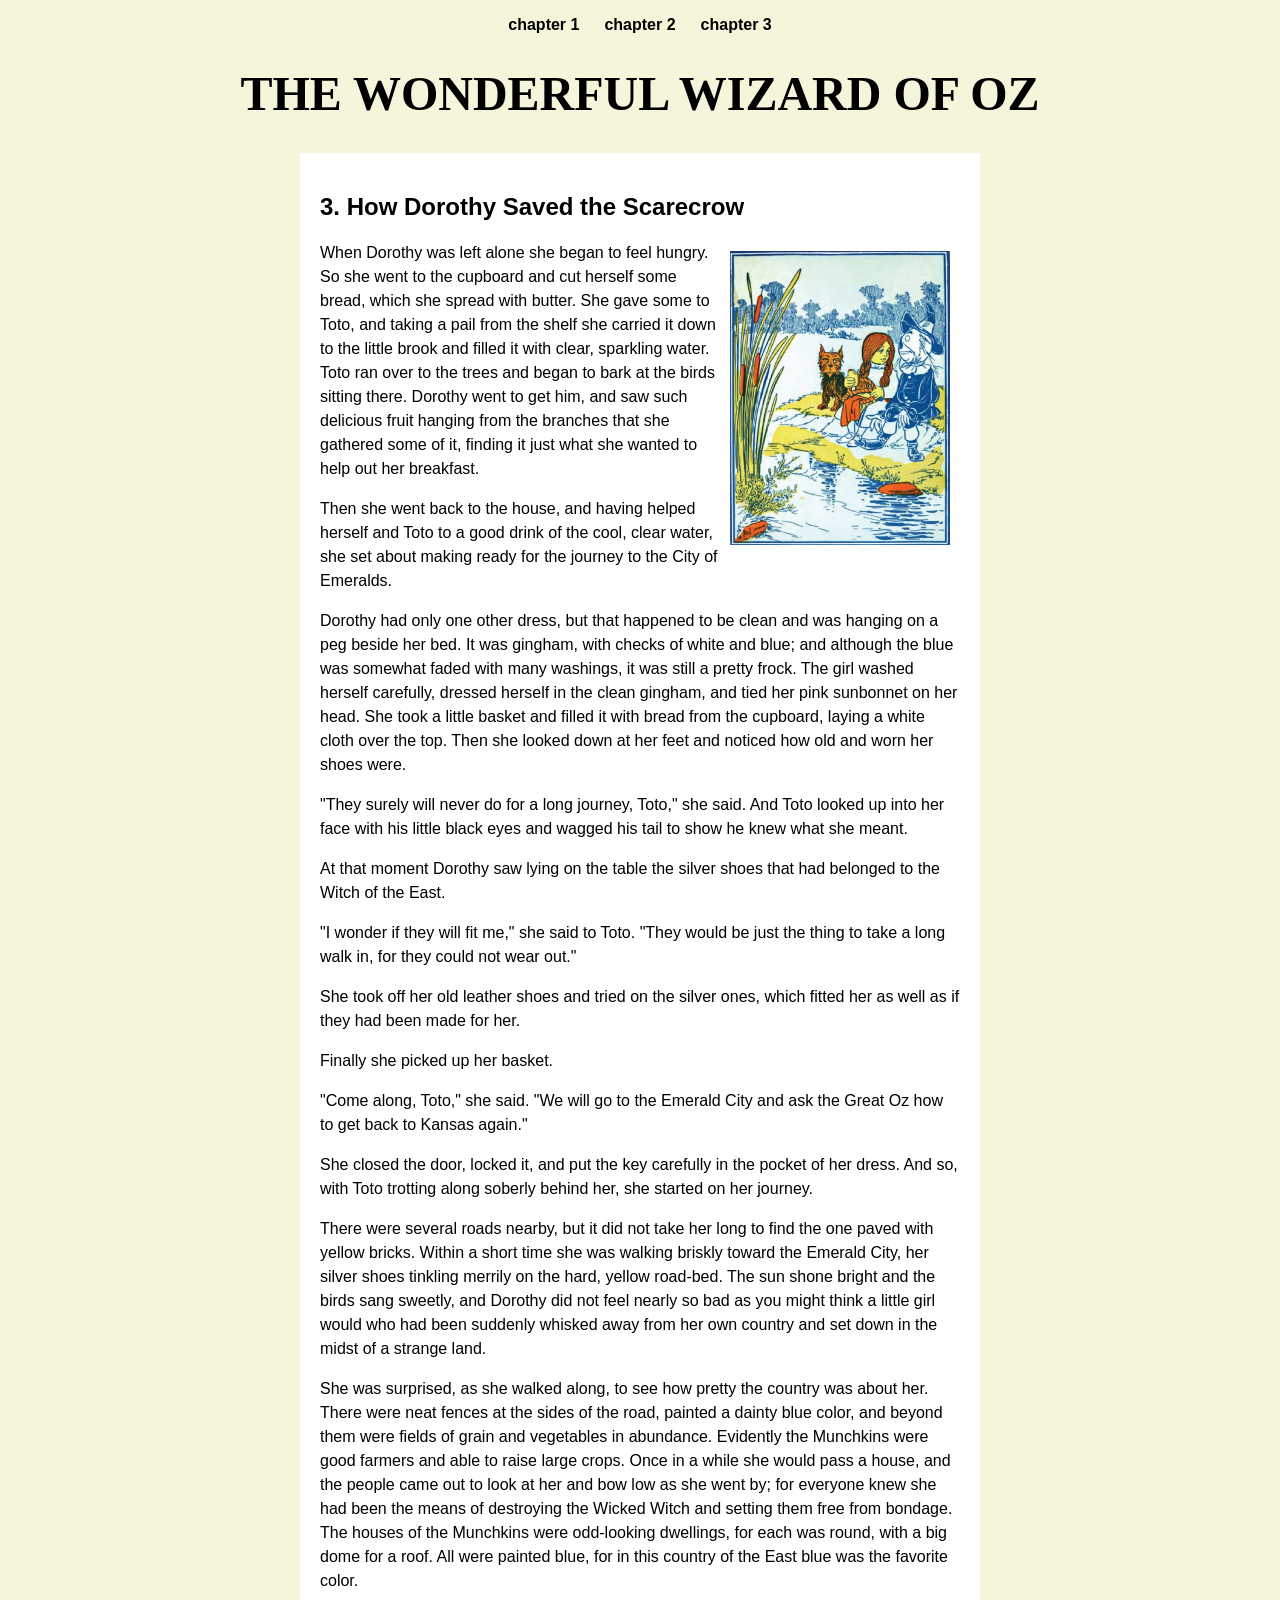
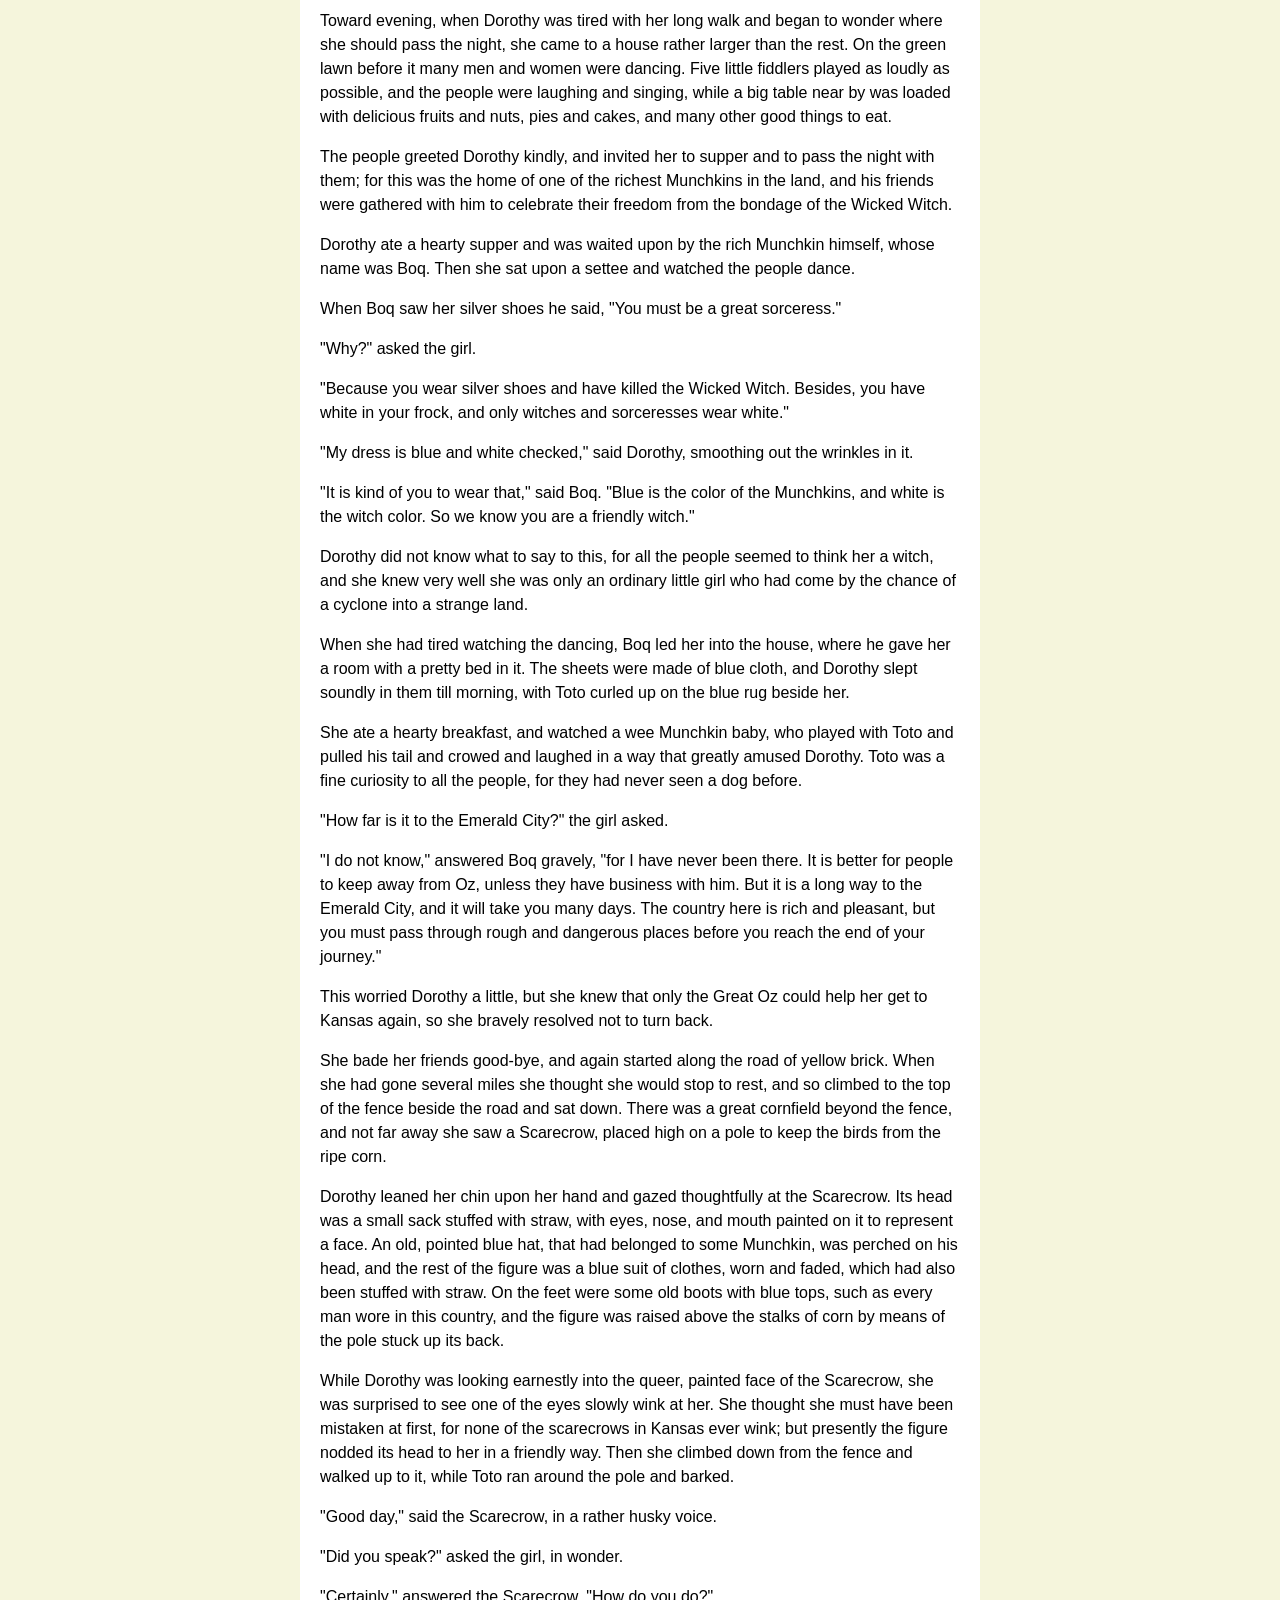
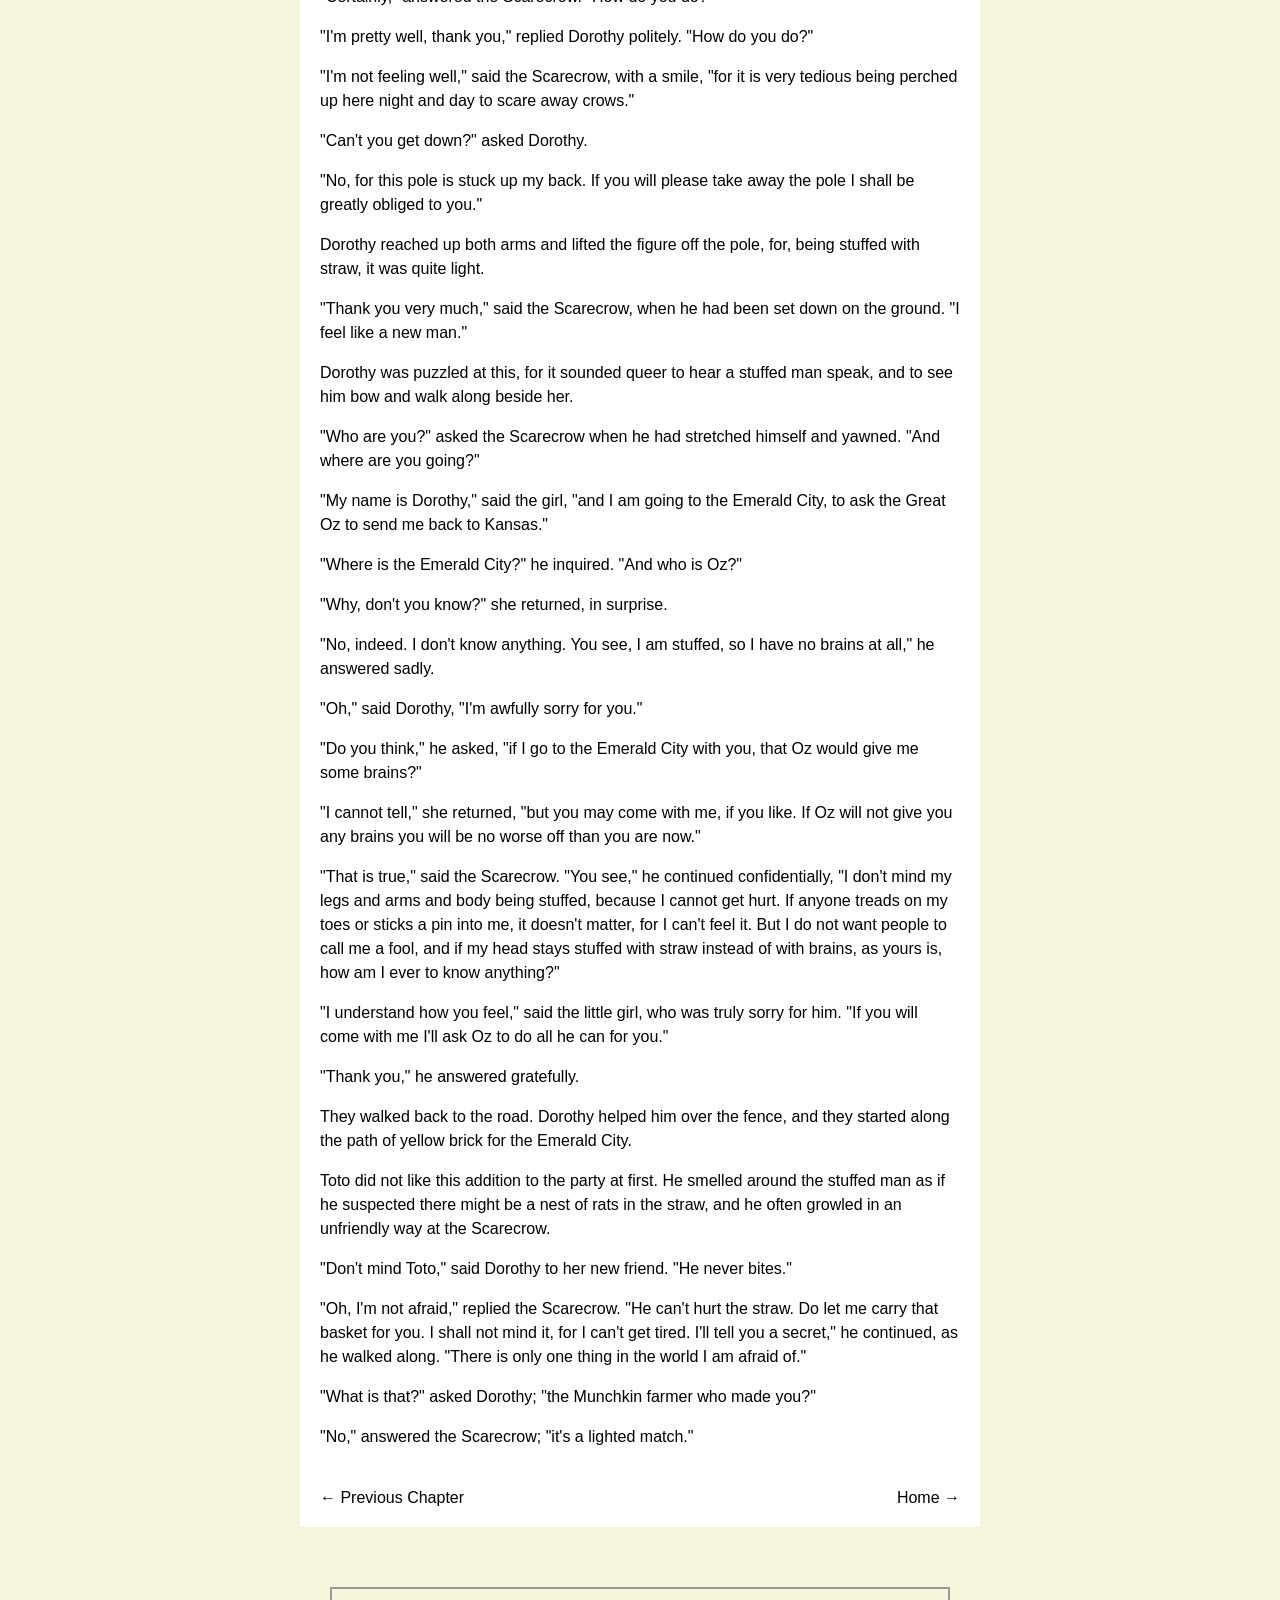
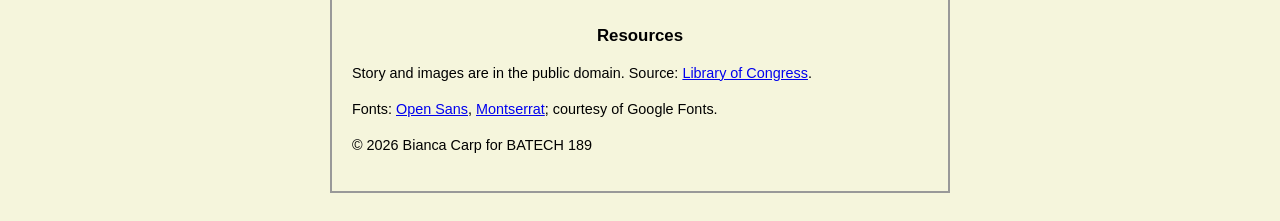
<file: chapter3.html>
<!doctype html>
<html lang="en">
<head>
<meta charset="UTF-8">
<title>The Wonderful Wizard of Oz – Chapter 3</title>

<link href="https://fonts.googleapis.com/css2?family=Pinyon+Script&display=swap" rel="stylesheet">
<link rel="stylesheet" href="styles.css">

</head>

<body>

<header>

<nav>
<ul>
<li><a href="index.html">chapter 1</a></li>
<li><a href="chapter2.html">chapter 2</a></li>
<li><a href="chapter3.html">chapter 3</a></li>
</ul>
</nav>

<h1>THE WONDERFUL WIZARD OF OZ</h1>

</header>


<main>

<article>

<h2>3. How Dorothy Saved the Scarecrow</h2>

<img src="Wizard_of_Oz/ch3_oz.jpg" alt="Dorothy with red braids and Toto sitting beside the Scarecrow along a yellow brick path near a stream">

<p>When Dorothy was left alone she began to feel hungry. So she went to the cupboard and cut herself some bread, which she spread with butter. She gave some to Toto, and taking a pail from the shelf she carried it down to the little brook and filled it with clear, sparkling water. Toto ran over to the trees and began to bark at the birds sitting there. Dorothy went to get him, and saw such delicious fruit hanging from the branches that she gathered some of it, finding it just what she wanted to help out her breakfast. </p>

<p>Then she went back to the house, and having helped herself and Toto to a good drink of the cool, clear water, she set about making ready for the journey to the City of Emeralds. </p>

<p>Dorothy had only one other dress, but that happened to be clean and was hanging on a peg beside her bed. It was gingham, with checks of white and blue; and although the blue was somewhat faded with many washings, it was still a pretty frock. The girl washed herself carefully, dressed herself in the clean gingham, and tied her pink sunbonnet on her head. She took a little basket and filled it with bread from the cupboard, laying a white cloth over the top. Then she looked down at her feet and noticed how old and worn her shoes were. </p>

<p>"They surely will never do for a long journey, Toto," she said. And Toto looked up into her face with his little black eyes and wagged his tail to show he knew what she meant. </p>

<p>At that moment Dorothy saw lying on the table the silver shoes that had belonged to the Witch of the East.</p>

<p>"I wonder if they will fit me," she said to Toto. "They would be just the thing to take a long walk in, for they could not wear out." </p>

<p>She took off her old leather shoes and tried on the silver ones, which fitted her as well as if they had been made for her. </p>

<p>Finally she picked up her basket. </p>

<p>"Come along, Toto," she said. "We will go to the Emerald City and ask the Great Oz how to get back to Kansas again." </p>

<p>She closed the door, locked it, and put the key carefully in the pocket of her dress. And so, with Toto trotting along soberly behind her, she started on her journey. </p>

<p>There were several roads nearby, but it did not take her long to find the one paved with yellow bricks. Within a short time she was walking briskly toward the Emerald City, her silver shoes tinkling merrily on the hard, yellow road-bed. The sun shone bright and the birds sang sweetly, and Dorothy did not feel nearly so bad as you might think a little girl would who had been suddenly whisked away from her own country and set down in the midst of a strange land. </p>

<p>She was surprised, as she walked along, to see how pretty the country was about her. There were neat fences at the sides of the road, painted a dainty blue color, and beyond them were fields of grain and vegetables in abundance. Evidently the Munchkins were good farmers and able to raise large crops. Once in a while she would pass a house, and the people came out to look at her and bow low as she went by; for everyone knew she had been the means of destroying the Wicked Witch and setting them free from bondage. The houses of the Munchkins were odd-looking dwellings, for each was round, with a big dome for a roof. All were painted blue, for in this country of the East blue was the favorite color. </p>

<p>Toward evening, when Dorothy was tired with her long walk and began to wonder where she should pass the night, she came to a house rather larger than the rest. On the green lawn before it many men and women were dancing. Five little fiddlers played as loudly as possible, and the people were laughing and singing, while a big table near by was loaded with delicious fruits and nuts, pies and cakes, and many other good things to eat. </p>

<p>The people greeted Dorothy kindly, and invited her to supper and to pass the night with them; for this was the home of one of the richest Munchkins in the land, and his friends were gathered with him to celebrate their freedom from the bondage of the Wicked Witch. </p>

<p>Dorothy ate a hearty supper and was waited upon by the rich Munchkin himself, whose name was Boq. Then she sat upon a settee and watched the people dance. </p>

<p>When Boq saw her silver shoes he said, "You must be a great sorceress." </p>

<p>"Why?" asked the girl. </p>

<p>"Because you wear silver shoes and have killed the Wicked Witch. Besides, you have white in your frock, and only witches and sorceresses wear white." </p>

<p>"My dress is blue and white checked," said Dorothy, smoothing out the wrinkles in it. </p>

<p>"It is kind of you to wear that," said Boq. "Blue is the color of the Munchkins, and white is the witch color. So we know you are a friendly witch." </p>

<p>Dorothy did not know what to say to this, for all the people seemed to think her a witch, and she knew very well she was only an ordinary little girl who had come by the chance of a cyclone into a strange land. </p>

<p>When she had tired watching the dancing, Boq led her into the house, where he gave her a room with a pretty bed in it. The sheets were made of blue cloth, and Dorothy slept soundly in them till morning, with Toto curled up on the blue rug beside her. </p>

<p>She ate a hearty breakfast, and watched a wee Munchkin baby, who played with Toto and pulled his tail and crowed and laughed in a way that greatly amused Dorothy. Toto was a fine curiosity to all the people, for they had never seen a dog before. </p>

<p>"How far is it to the Emerald City?" the girl asked. </p>

<p>"I do not know," answered Boq gravely, "for I have never been there. It is better for people to keep away from Oz, unless they have business with him. But it is a long way to the Emerald City, and it will take you many days. The country here is rich and pleasant, but you must pass through rough and dangerous places before you reach the end of your journey." </p>

<p>This worried Dorothy a little, but she knew that only the Great Oz could help her get to Kansas again, so she bravely resolved not to turn back. </p>

<p>She bade her friends good-bye, and again started along the road of yellow brick. When she had gone several miles she thought she would stop to rest, and so climbed to the top of the fence beside the road and sat down. There was a great cornfield beyond the fence, and not far away she saw a Scarecrow, placed high on a pole to keep the birds from the ripe corn. </p>

<p>Dorothy leaned her chin upon her hand and gazed thoughtfully at the Scarecrow. Its head was a small sack stuffed with straw, with eyes, nose, and mouth painted on it to represent a face. An old, pointed blue hat, that had belonged to some Munchkin, was perched on his head, and the rest of the figure was a blue suit of clothes, worn and faded, which had also been stuffed with straw. On the feet were some old boots with blue tops, such as every man wore in this country, and the figure was raised above the stalks of corn by means of the pole stuck up its back. </p>

<p>While Dorothy was looking earnestly into the queer, painted face of the Scarecrow, she was surprised to see one of the eyes slowly wink at her. She thought she must have been mistaken at first, for none of the scarecrows in Kansas ever wink; but presently the figure nodded its head to her in a friendly way. Then she climbed down from the fence and walked up to it, while Toto ran around the pole and barked. </p>

<p>"Good day," said the Scarecrow, in a rather husky voice. </p>

<p>"Did you speak?" asked the girl, in wonder. </p>

<p>"Certainly," answered the Scarecrow. "How do you do?" </p>

<p>"I'm pretty well, thank you," replied Dorothy politely. "How do you do?" </p>

<p>"I'm not feeling well," said the Scarecrow, with a smile, "for it is very tedious being perched up here night and day to scare away crows." </p>

<p>"Can't you get down?" asked Dorothy. </p>

<p>"No, for this pole is stuck up my back. If you will please take away the pole I shall be greatly obliged to you." </p>

<p>Dorothy reached up both arms and lifted the figure off the pole, for, being stuffed with straw, it was quite light. </p>

<p>"Thank you very much," said the Scarecrow, when he had been set down on the ground. "I feel like a new man." </p>

<p>Dorothy was puzzled at this, for it sounded queer to hear a stuffed man speak, and to see him bow and walk along beside her. </p>

<p>"Who are you?" asked the Scarecrow when he had stretched himself and yawned. "And where are you going?" </p>

<p>"My name is Dorothy," said the girl, "and I am going to the Emerald City, to ask the Great Oz to send me back to Kansas." </p>

<p>"Where is the Emerald City?" he inquired. "And who is Oz?" </p>

<p>"Why, don't you know?" she returned, in surprise. </p>

<p>"No, indeed. I don't know anything. You see, I am stuffed, so I have no brains at all," he answered sadly. </p>

<p>"Oh," said Dorothy, "I'm awfully sorry for you." </p>

<p>"Do you think," he asked, "if I go to the Emerald City with you, that Oz would give me some brains?" </p>

<p>"I cannot tell," she returned, "but you may come with me, if you like. If Oz will not give you any brains you will be no worse off than you are now." </p>

<p>"That is true," said the Scarecrow. "You see," he continued confidentially, "I don't mind my legs and arms and body being stuffed, because I cannot get hurt. If anyone treads on my toes or sticks a pin into me, it doesn't matter, for I can't feel it. But I do not want people to call me a fool, and if my head stays stuffed with straw instead of with brains, as yours is, how am I ever to know anything?" </p>

<p>"I understand how you feel," said the little girl, who was truly sorry for him. "If you will come with me I'll ask Oz to do all he can for you." </p>

<p>"Thank you," he answered gratefully. </p>

<p>They walked back to the road. Dorothy helped him over the fence, and they started along the path of yellow brick for the Emerald City. </p>

<p>Toto did not like this addition to the party at first. He smelled around the stuffed man as if he suspected there might be a nest of rats in the straw, and he often growled in an unfriendly way at the Scarecrow. </p>

<p>"Don't mind Toto," said Dorothy to her new friend. "He never bites." </p>

<p>"Oh, I'm not afraid," replied the Scarecrow. "He can't hurt the straw. Do let me carry that basket for you. I shall not mind it, for I can't get tired. I'll tell you a secret," he continued, as he walked along. "There is only one thing in the world I am afraid of." </p>

<p>"What is that?" asked Dorothy; "the Munchkin farmer who made you?" </p>

<p>"No," answered the Scarecrow; "it's a lighted match."   </p>



<nav class="bottom-nav">
<a href="chapter2.html">← Previous Chapter</a>
<a href="index.html">Home →</a>
</nav>

</article>

</main>


<footer>

<div class="resources">

<h3>Resources</h3>

<p>
Story and images are in the public domain. Source:
<a href="https://www.loc.gov/item/12031272">Library of Congress</a>.
</p>

<p>
Fonts:
<a href="https://fonts.google.com/specimen/Open+Sans">Open Sans</a>,
<a href="https://fonts.google.com/specimen/Montserrat">Montserrat</a>;
courtesy of Google Fonts.
</p>

<p>
&copy; 2026 Bianca Carp for BATECH 189
</p>

</div>

</footer>

</body>
</html>
</file>
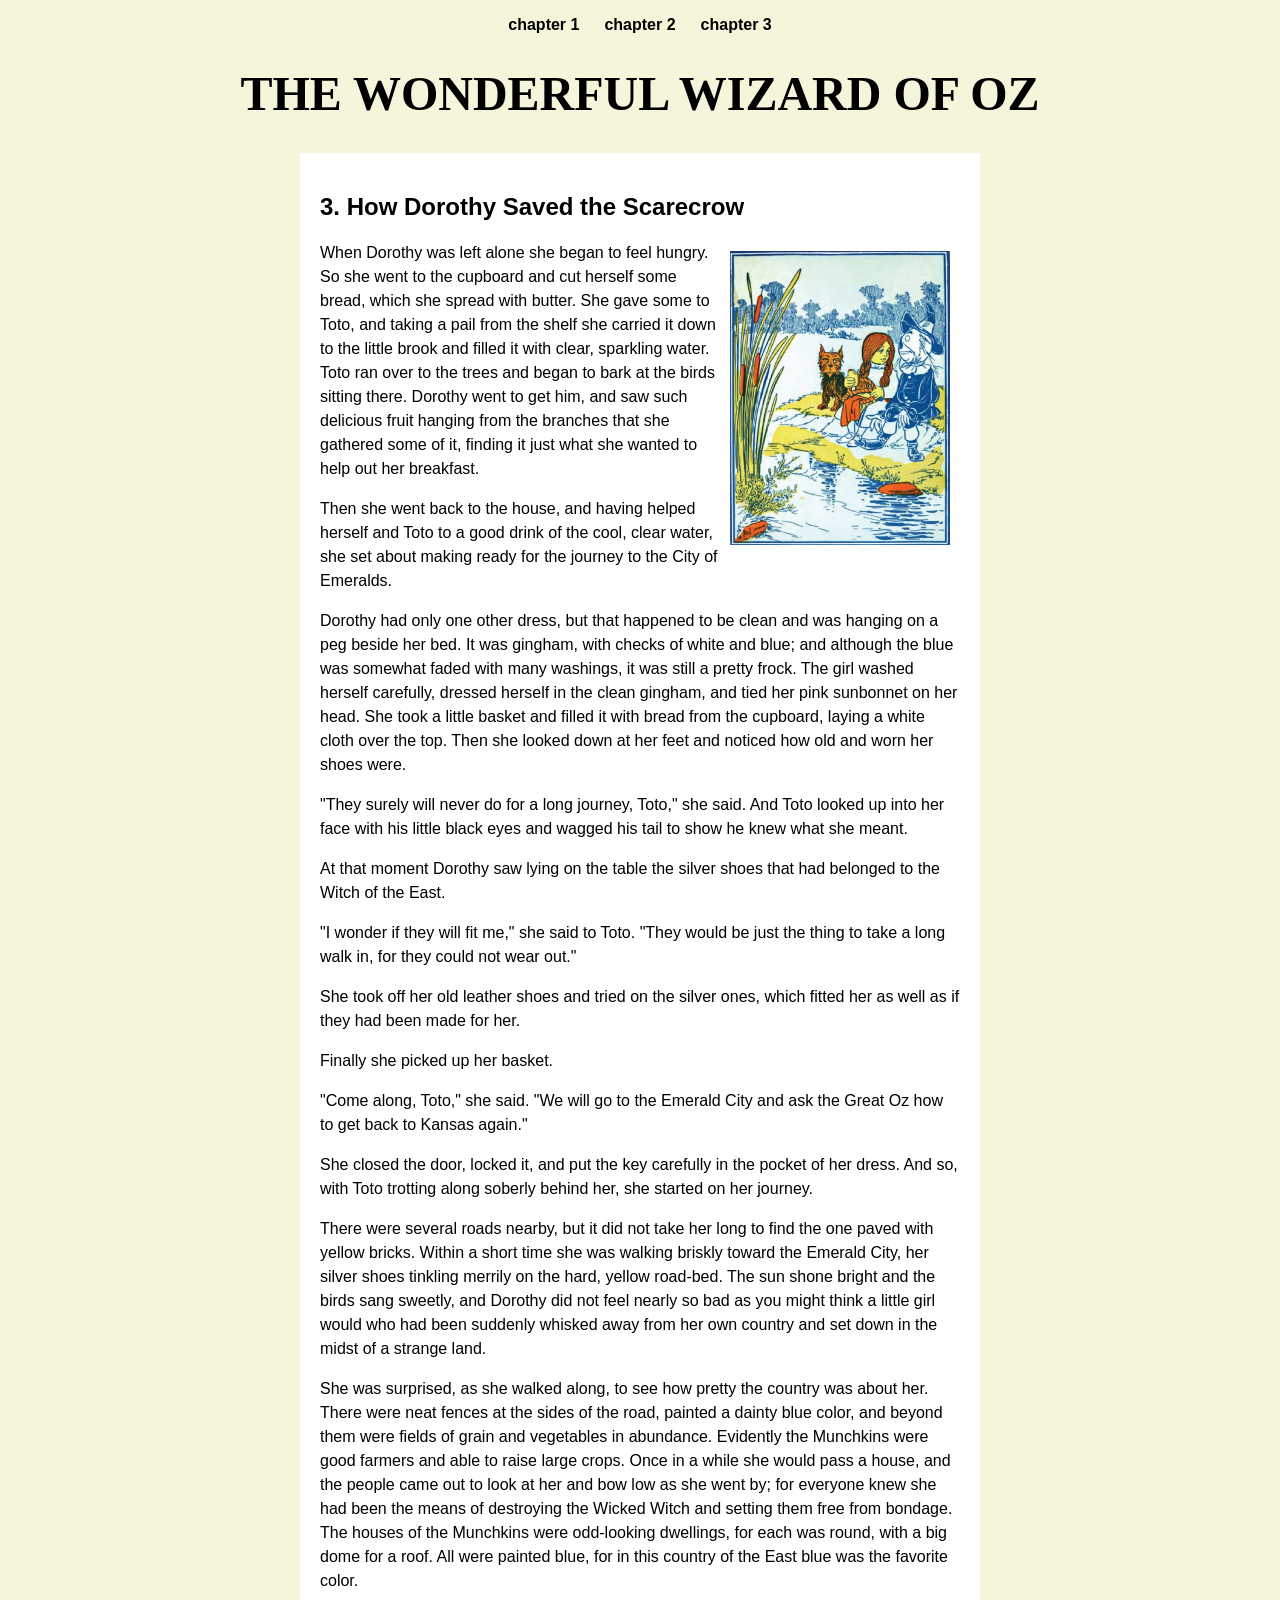
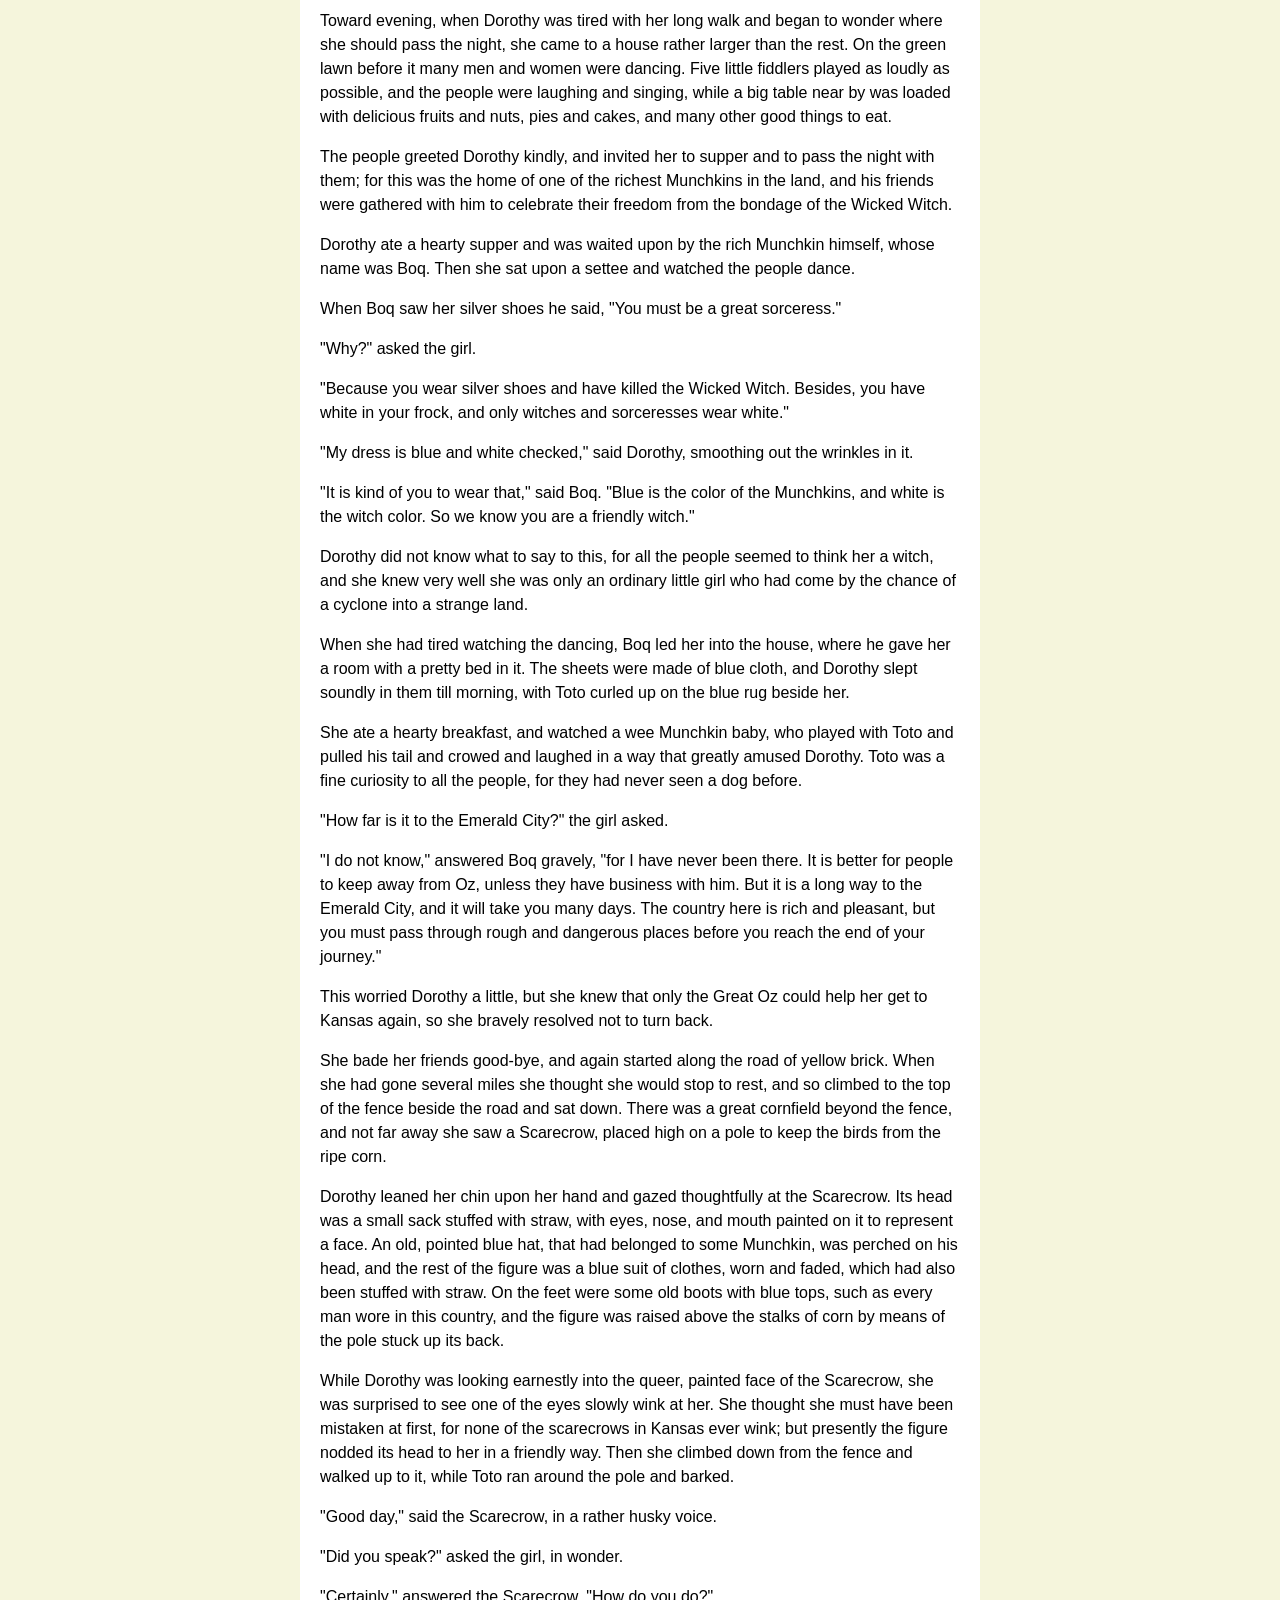
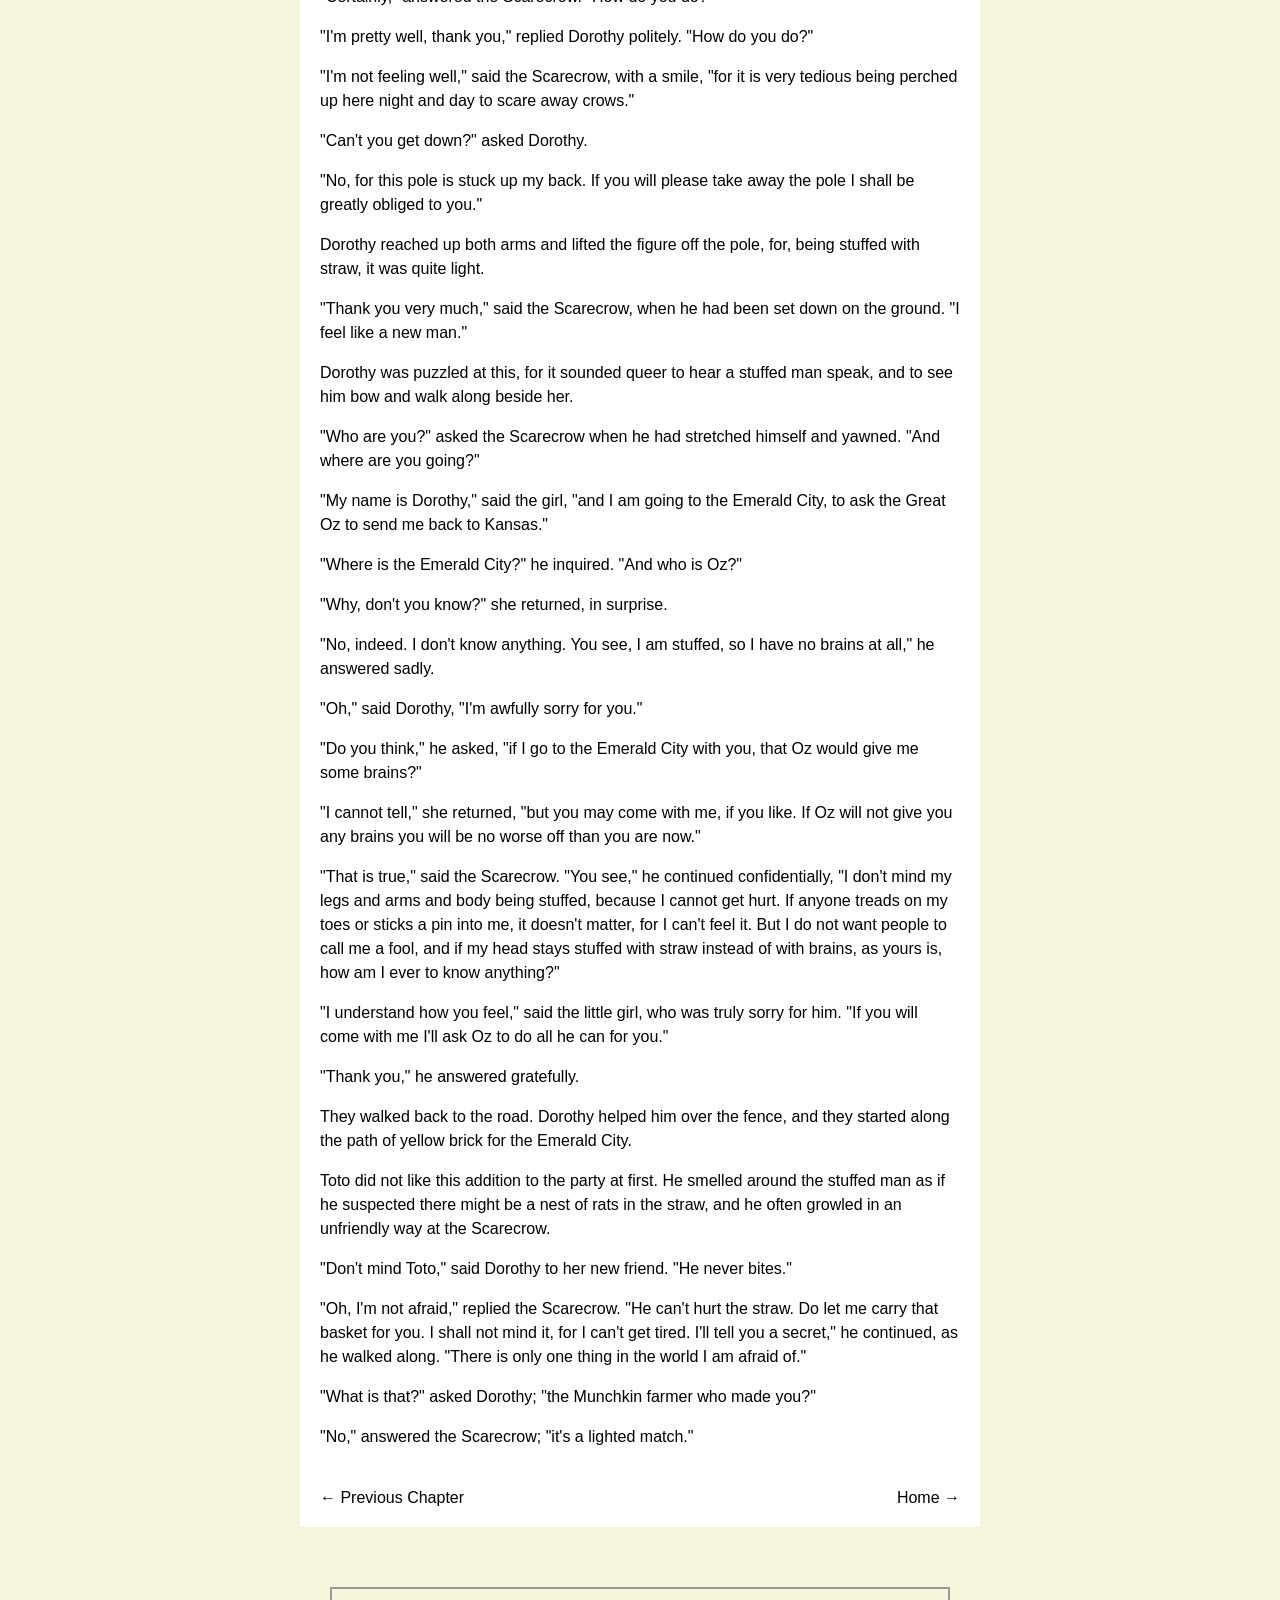
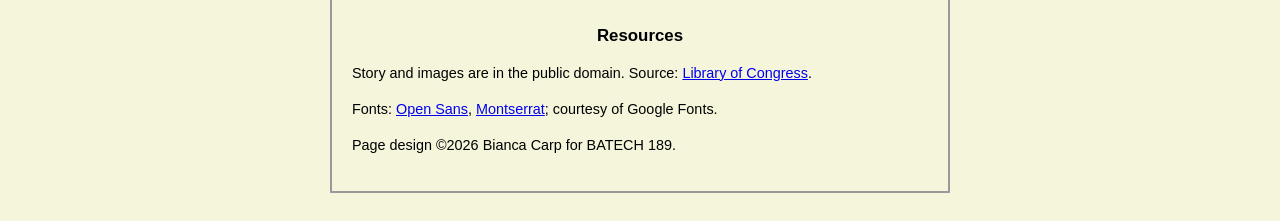
<file: Chapter3.html>
<!doctype html>
<html lang="en">
<head>
<meta charset="UTF-8">
<title>The Wonderful Wizard of Oz – Chapter 3</title>

<link href="https://fonts.googleapis.com/css2?family=Pinyon+Script&display=swap" rel="stylesheet">
<link rel="stylesheet" href="styles.css">

</head>

<body>

<header>

<nav>
<ul>
<li><a href="index.html">chapter 1</a></li>
<li><a href="chapter2.html">chapter 2</a></li>
<li><a href="chapter3.html">chapter 3</a></li>
</ul>
</nav>

<h1>THE WONDERFUL WIZARD OF OZ</h1>

</header>


<main>

<article>

<h2>3. How Dorothy Saved the Scarecrow</h2>

<img src="Wizard_of_Oz/ch3_oz.jpg" alt="Dorothy with red braids and Toto sitting beside the Scarecrow along a yellow brick path near a stream">

<p>When Dorothy was left alone she began to feel hungry. So she went to the cupboard and cut herself some bread, which she spread with butter. She gave some to Toto, and taking a pail from the shelf she carried it down to the little brook and filled it with clear, sparkling water. Toto ran over to the trees and began to bark at the birds sitting there. Dorothy went to get him, and saw such delicious fruit hanging from the branches that she gathered some of it, finding it just what she wanted to help out her breakfast. </p>

<p>Then she went back to the house, and having helped herself and Toto to a good drink of the cool, clear water, she set about making ready for the journey to the City of Emeralds. </p>

<p>Dorothy had only one other dress, but that happened to be clean and was hanging on a peg beside her bed. It was gingham, with checks of white and blue; and although the blue was somewhat faded with many washings, it was still a pretty frock. The girl washed herself carefully, dressed herself in the clean gingham, and tied her pink sunbonnet on her head. She took a little basket and filled it with bread from the cupboard, laying a white cloth over the top. Then she looked down at her feet and noticed how old and worn her shoes were. </p>

<p>"They surely will never do for a long journey, Toto," she said. And Toto looked up into her face with his little black eyes and wagged his tail to show he knew what she meant. </p>

<p>At that moment Dorothy saw lying on the table the silver shoes that had belonged to the Witch of the East.</p>

<p>"I wonder if they will fit me," she said to Toto. "They would be just the thing to take a long walk in, for they could not wear out." </p>

<p>She took off her old leather shoes and tried on the silver ones, which fitted her as well as if they had been made for her. </p>

<p>Finally she picked up her basket. </p>

<p>"Come along, Toto," she said. "We will go to the Emerald City and ask the Great Oz how to get back to Kansas again." </p>

<p>She closed the door, locked it, and put the key carefully in the pocket of her dress. And so, with Toto trotting along soberly behind her, she started on her journey. </p>

<p>There were several roads nearby, but it did not take her long to find the one paved with yellow bricks. Within a short time she was walking briskly toward the Emerald City, her silver shoes tinkling merrily on the hard, yellow road-bed. The sun shone bright and the birds sang sweetly, and Dorothy did not feel nearly so bad as you might think a little girl would who had been suddenly whisked away from her own country and set down in the midst of a strange land. </p>

<p>She was surprised, as she walked along, to see how pretty the country was about her. There were neat fences at the sides of the road, painted a dainty blue color, and beyond them were fields of grain and vegetables in abundance. Evidently the Munchkins were good farmers and able to raise large crops. Once in a while she would pass a house, and the people came out to look at her and bow low as she went by; for everyone knew she had been the means of destroying the Wicked Witch and setting them free from bondage. The houses of the Munchkins were odd-looking dwellings, for each was round, with a big dome for a roof. All were painted blue, for in this country of the East blue was the favorite color. </p>

<p>Toward evening, when Dorothy was tired with her long walk and began to wonder where she should pass the night, she came to a house rather larger than the rest. On the green lawn before it many men and women were dancing. Five little fiddlers played as loudly as possible, and the people were laughing and singing, while a big table near by was loaded with delicious fruits and nuts, pies and cakes, and many other good things to eat. </p>

<p>The people greeted Dorothy kindly, and invited her to supper and to pass the night with them; for this was the home of one of the richest Munchkins in the land, and his friends were gathered with him to celebrate their freedom from the bondage of the Wicked Witch. </p>

<p>Dorothy ate a hearty supper and was waited upon by the rich Munchkin himself, whose name was Boq. Then she sat upon a settee and watched the people dance. </p>

<p>When Boq saw her silver shoes he said, "You must be a great sorceress." </p>

<p>"Why?" asked the girl. </p>

<p>"Because you wear silver shoes and have killed the Wicked Witch. Besides, you have white in your frock, and only witches and sorceresses wear white." </p>

<p>"My dress is blue and white checked," said Dorothy, smoothing out the wrinkles in it. </p>

<p>"It is kind of you to wear that," said Boq. "Blue is the color of the Munchkins, and white is the witch color. So we know you are a friendly witch." </p>

<p>Dorothy did not know what to say to this, for all the people seemed to think her a witch, and she knew very well she was only an ordinary little girl who had come by the chance of a cyclone into a strange land. </p>

<p>When she had tired watching the dancing, Boq led her into the house, where he gave her a room with a pretty bed in it. The sheets were made of blue cloth, and Dorothy slept soundly in them till morning, with Toto curled up on the blue rug beside her. </p>

<p>She ate a hearty breakfast, and watched a wee Munchkin baby, who played with Toto and pulled his tail and crowed and laughed in a way that greatly amused Dorothy. Toto was a fine curiosity to all the people, for they had never seen a dog before. </p>

<p>"How far is it to the Emerald City?" the girl asked. </p>

<p>"I do not know," answered Boq gravely, "for I have never been there. It is better for people to keep away from Oz, unless they have business with him. But it is a long way to the Emerald City, and it will take you many days. The country here is rich and pleasant, but you must pass through rough and dangerous places before you reach the end of your journey." </p>

<p>This worried Dorothy a little, but she knew that only the Great Oz could help her get to Kansas again, so she bravely resolved not to turn back. </p>

<p>She bade her friends good-bye, and again started along the road of yellow brick. When she had gone several miles she thought she would stop to rest, and so climbed to the top of the fence beside the road and sat down. There was a great cornfield beyond the fence, and not far away she saw a Scarecrow, placed high on a pole to keep the birds from the ripe corn. </p>

<p>Dorothy leaned her chin upon her hand and gazed thoughtfully at the Scarecrow. Its head was a small sack stuffed with straw, with eyes, nose, and mouth painted on it to represent a face. An old, pointed blue hat, that had belonged to some Munchkin, was perched on his head, and the rest of the figure was a blue suit of clothes, worn and faded, which had also been stuffed with straw. On the feet were some old boots with blue tops, such as every man wore in this country, and the figure was raised above the stalks of corn by means of the pole stuck up its back. </p>

<p>While Dorothy was looking earnestly into the queer, painted face of the Scarecrow, she was surprised to see one of the eyes slowly wink at her. She thought she must have been mistaken at first, for none of the scarecrows in Kansas ever wink; but presently the figure nodded its head to her in a friendly way. Then she climbed down from the fence and walked up to it, while Toto ran around the pole and barked. </p>

<p>"Good day," said the Scarecrow, in a rather husky voice. </p>

<p>"Did you speak?" asked the girl, in wonder. </p>

<p>"Certainly," answered the Scarecrow. "How do you do?" </p>

<p>"I'm pretty well, thank you," replied Dorothy politely. "How do you do?" </p>

<p>"I'm not feeling well," said the Scarecrow, with a smile, "for it is very tedious being perched up here night and day to scare away crows." </p>

<p>"Can't you get down?" asked Dorothy. </p>

<p>"No, for this pole is stuck up my back. If you will please take away the pole I shall be greatly obliged to you." </p>

<p>Dorothy reached up both arms and lifted the figure off the pole, for, being stuffed with straw, it was quite light. </p>

<p>"Thank you very much," said the Scarecrow, when he had been set down on the ground. "I feel like a new man." </p>

<p>Dorothy was puzzled at this, for it sounded queer to hear a stuffed man speak, and to see him bow and walk along beside her. </p>

<p>"Who are you?" asked the Scarecrow when he had stretched himself and yawned. "And where are you going?" </p>

<p>"My name is Dorothy," said the girl, "and I am going to the Emerald City, to ask the Great Oz to send me back to Kansas." </p>

<p>"Where is the Emerald City?" he inquired. "And who is Oz?" </p>

<p>"Why, don't you know?" she returned, in surprise. </p>

<p>"No, indeed. I don't know anything. You see, I am stuffed, so I have no brains at all," he answered sadly. </p>

<p>"Oh," said Dorothy, "I'm awfully sorry for you." </p>

<p>"Do you think," he asked, "if I go to the Emerald City with you, that Oz would give me some brains?" </p>

<p>"I cannot tell," she returned, "but you may come with me, if you like. If Oz will not give you any brains you will be no worse off than you are now." </p>

<p>"That is true," said the Scarecrow. "You see," he continued confidentially, "I don't mind my legs and arms and body being stuffed, because I cannot get hurt. If anyone treads on my toes or sticks a pin into me, it doesn't matter, for I can't feel it. But I do not want people to call me a fool, and if my head stays stuffed with straw instead of with brains, as yours is, how am I ever to know anything?" </p>

<p>"I understand how you feel," said the little girl, who was truly sorry for him. "If you will come with me I'll ask Oz to do all he can for you." </p>

<p>"Thank you," he answered gratefully. </p>

<p>They walked back to the road. Dorothy helped him over the fence, and they started along the path of yellow brick for the Emerald City. </p>

<p>Toto did not like this addition to the party at first. He smelled around the stuffed man as if he suspected there might be a nest of rats in the straw, and he often growled in an unfriendly way at the Scarecrow. </p>

<p>"Don't mind Toto," said Dorothy to her new friend. "He never bites." </p>

<p>"Oh, I'm not afraid," replied the Scarecrow. "He can't hurt the straw. Do let me carry that basket for you. I shall not mind it, for I can't get tired. I'll tell you a secret," he continued, as he walked along. "There is only one thing in the world I am afraid of." </p>

<p>"What is that?" asked Dorothy; "the Munchkin farmer who made you?" </p>

<p>"No," answered the Scarecrow; "it's a lighted match."   </p>



<nav class="bottom-nav">
<a href="chapter2.html">← Previous Chapter</a>
<a href="index.html">Home →</a>
</nav>

</article>

</main>


<footer>

<div class="resources">

<h3>Resources</h3>

<p>
Story and images are in the public domain. Source:
<a href="https://www.loc.gov/item/12031272">Library of Congress</a>.
</p>

<p>
Fonts:
<a href="https://fonts.google.com/specimen/Open+Sans">Open Sans</a>,
<a href="https://fonts.google.com/specimen/Montserrat">Montserrat</a>;
courtesy of Google Fonts.
</p>

<p>
Page design ©2026 Bianca Carp for BATECH 189.
</p>

</div>

</footer>

</body>
</html>
</file>
<file: styles.css>
header {
    text-align: center;
}

body {
    background-color: beige;
    font-family: 'Open Sans', sans-serif;
}

main {
    background-color: white;
    max-width: 40em;
    margin: auto;
    padding: 20px;
}

h1 {
   font-family: cursive;
    font-size: 3em; 
}

 h2 {
    font-family: 'Montserrat', sans-serif;
}

nav ul {
    display: flex;
    justify-content: center;
    gap: 25px;
    padding: 0;
}

nav li {
    list-style-type: none;
    display: inline;
}

nav a {
    text-decoration: none;
    color: black;
    font-family: 'Montserrat', sans-serif;
    font-weight: 600;
}

p {
    line-height: 1.5;
    text-align: left;
}


img {
    float: right;
    width: 220px;
    margin: 10px;
}

footer {
    text-align: center;
    padding: 40px;
}

.bottom-nav {
    display: flex;
    justify-content: space-between;
    margin-top: 40px;
}

.bottom-nav a {
    text-decoration: none;
    font-family: 'Montserrat', sans-serif;
    font-weight: 500;
    color: black;
}

.bottom-nav a:hover {
    text-decoration: underline;
}

footer {
    text-align: center;
    margin-top: 40px;
    padding: 20px;
    font-size: 0.9em;
}

footer h3 {
    font-family: 'Montserrat', sans-serif;
    text-align: center;
}

.resources {
    max-width: 40em;
    margin: auto;
    padding: 20px;
    border: 2px solid #999;
    text-align: center;
}

.resources h3 {
    font-family: 'Montserrat', sans-serif;
}
</file>
